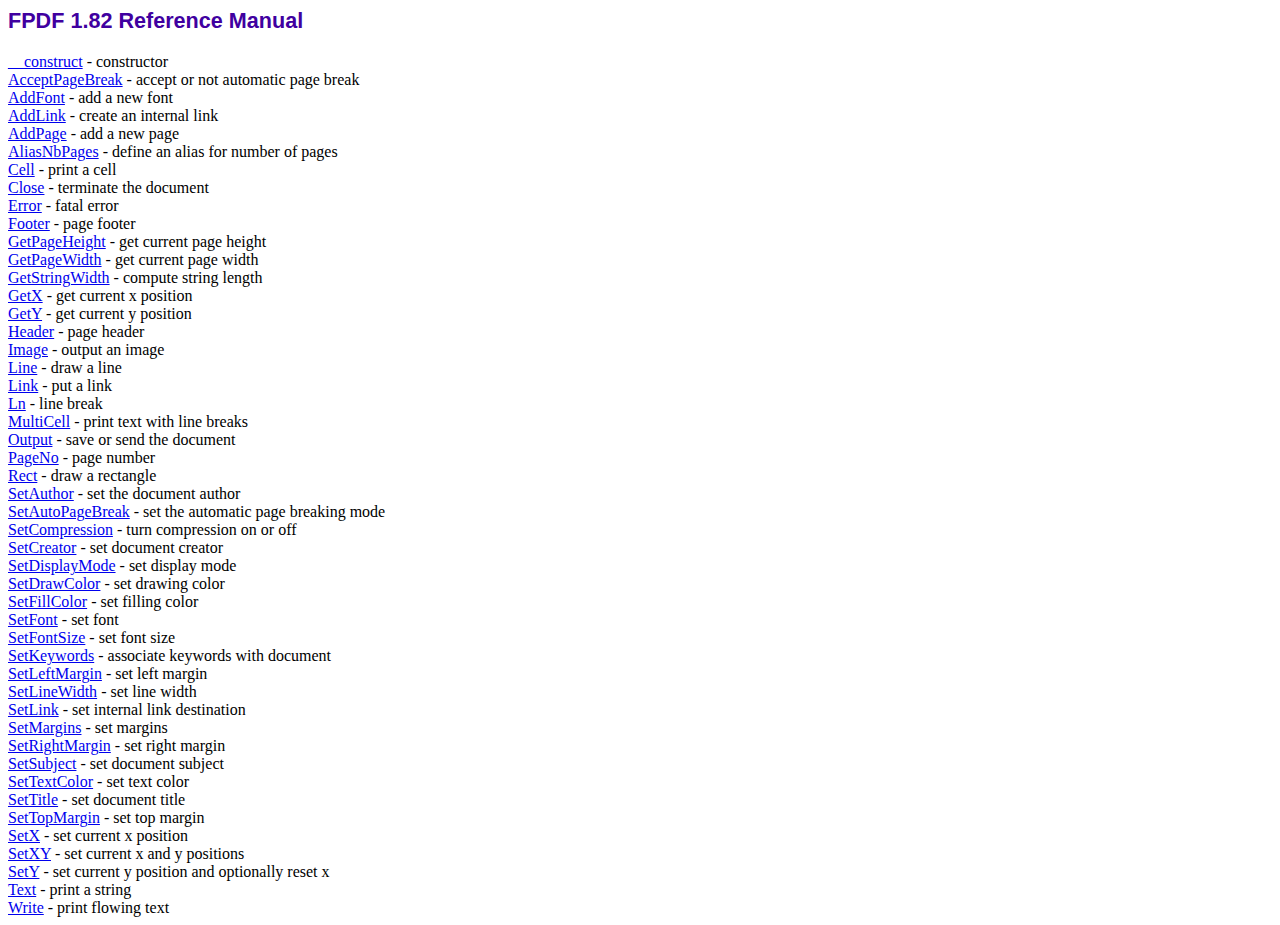
<file: fpdf/doc/index.htm>
<!DOCTYPE html PUBLIC "-//W3C//DTD HTML 4.01 Transitional//EN">
<html>
<head>
<meta http-equiv="Content-Type" content="text/html; charset=ISO-8859-1">
<title>FPDF 1.82 Reference Manual</title>
<link type="text/css" rel="stylesheet" href="../fpdf.css">
</head>
<body>
<h1>FPDF 1.82 Reference Manual</h1>
<a href="__construct.htm">__construct</a> - constructor<br>
<a href="acceptpagebreak.htm">AcceptPageBreak</a> - accept or not automatic page break<br>
<a href="addfont.htm">AddFont</a> - add a new font<br>
<a href="addlink.htm">AddLink</a> - create an internal link<br>
<a href="addpage.htm">AddPage</a> - add a new page<br>
<a href="aliasnbpages.htm">AliasNbPages</a> - define an alias for number of pages<br>
<a href="cell.htm">Cell</a> - print a cell<br>
<a href="close.htm">Close</a> - terminate the document<br>
<a href="error.htm">Error</a> - fatal error<br>
<a href="footer.htm">Footer</a> - page footer<br>
<a href="getpageheight.htm">GetPageHeight</a> - get current page height<br>
<a href="getpagewidth.htm">GetPageWidth</a> - get current page width<br>
<a href="getstringwidth.htm">GetStringWidth</a> - compute string length<br>
<a href="getx.htm">GetX</a> - get current x position<br>
<a href="gety.htm">GetY</a> - get current y position<br>
<a href="header.htm">Header</a> - page header<br>
<a href="image.htm">Image</a> - output an image<br>
<a href="line.htm">Line</a> - draw a line<br>
<a href="link.htm">Link</a> - put a link<br>
<a href="ln.htm">Ln</a> - line break<br>
<a href="multicell.htm">MultiCell</a> - print text with line breaks<br>
<a href="output.htm">Output</a> - save or send the document<br>
<a href="pageno.htm">PageNo</a> - page number<br>
<a href="rect.htm">Rect</a> - draw a rectangle<br>
<a href="setauthor.htm">SetAuthor</a> - set the document author<br>
<a href="setautopagebreak.htm">SetAutoPageBreak</a> - set the automatic page breaking mode<br>
<a href="setcompression.htm">SetCompression</a> - turn compression on or off<br>
<a href="setcreator.htm">SetCreator</a> - set document creator<br>
<a href="setdisplaymode.htm">SetDisplayMode</a> - set display mode<br>
<a href="setdrawcolor.htm">SetDrawColor</a> - set drawing color<br>
<a href="setfillcolor.htm">SetFillColor</a> - set filling color<br>
<a href="setfont.htm">SetFont</a> - set font<br>
<a href="setfontsize.htm">SetFontSize</a> - set font size<br>
<a href="setkeywords.htm">SetKeywords</a> - associate keywords with document<br>
<a href="setleftmargin.htm">SetLeftMargin</a> - set left margin<br>
<a href="setlinewidth.htm">SetLineWidth</a> - set line width<br>
<a href="setlink.htm">SetLink</a> - set internal link destination<br>
<a href="setmargins.htm">SetMargins</a> - set margins<br>
<a href="setrightmargin.htm">SetRightMargin</a> - set right margin<br>
<a href="setsubject.htm">SetSubject</a> - set document subject<br>
<a href="settextcolor.htm">SetTextColor</a> - set text color<br>
<a href="settitle.htm">SetTitle</a> - set document title<br>
<a href="settopmargin.htm">SetTopMargin</a> - set top margin<br>
<a href="setx.htm">SetX</a> - set current x position<br>
<a href="setxy.htm">SetXY</a> - set current x and y positions<br>
<a href="sety.htm">SetY</a> - set current y position and optionally reset x<br>
<a href="text.htm">Text</a> - print a string<br>
<a href="write.htm">Write</a> - print flowing text<br>
</body>
</html>
</file>
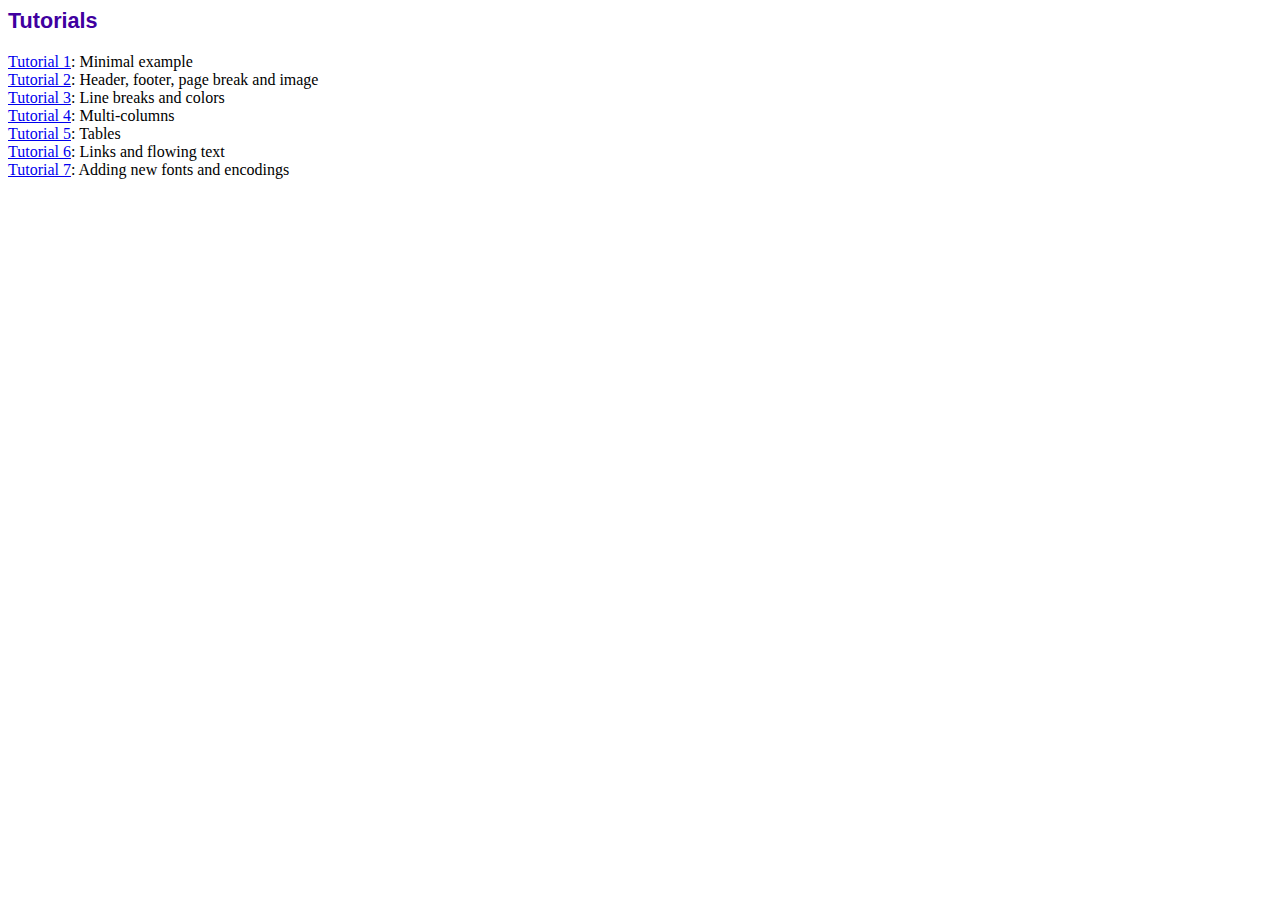
<file: fpdf/tutorial/index.htm>
<!DOCTYPE html PUBLIC "-//W3C//DTD HTML 4.01 Transitional//EN">
<html>
<head>
<meta http-equiv="Content-Type" content="text/html; charset=ISO-8859-1">
<title>Tutorials</title>
<link type="text/css" rel="stylesheet" href="../fpdf.css">
</head>
<body>
<h1>Tutorials</h1>
<ul style="list-style-type:none; margin-left:0; padding-left:0">
<li><a href="tuto1.htm">Tutorial 1</a>: Minimal example</li>
<li><a href="tuto2.htm">Tutorial 2</a>: Header, footer, page break and image</li>
<li><a href="tuto3.htm">Tutorial 3</a>: Line breaks and colors</li>
<li><a href="tuto4.htm">Tutorial 4</a>: Multi-columns</li>
<li><a href="tuto5.htm">Tutorial 5</a>: Tables</li>
<li><a href="tuto6.htm">Tutorial 6</a>: Links and flowing text</li>
<li><a href="tuto7.htm">Tutorial 7</a>: Adding new fonts and encodings</li>
</ul>
</body>
</html>
</file>
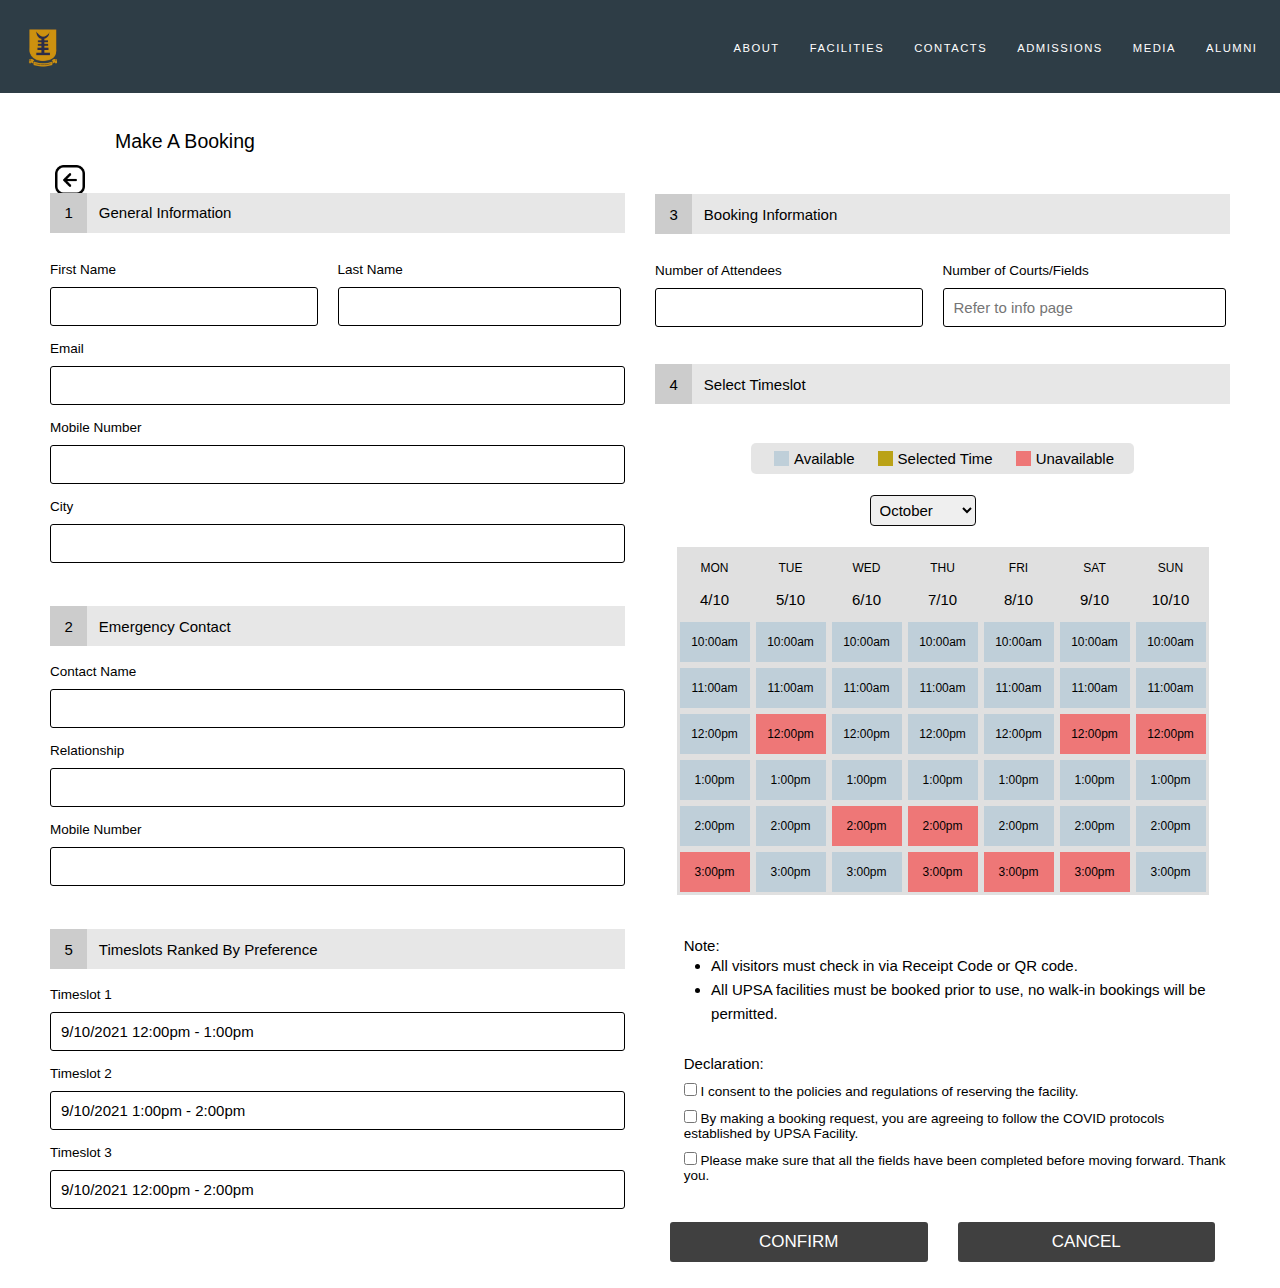
<file: BookingPage/booking.html>
<!DOCTYPE html>

<html lang="en">
    <head>
        <meta charset="UTF-8">
        <meta http-equiv="X-UA-Compatible" content="IE=edge">
        <meta name="viewport" content="width=device-width, initial-scale=1.0">
        <link rel="stylesheet" href="booking.css">
        <title>Bookings</title>
        <link rel="shortcut icon" href="../Images/favicon.ico" type="image/x-icon">
        <link rel="stylesheet" href="https://fonts.googleapis.com/icon?family=Material+Icons">
        <!--Fonts-->
        <link rel="preconnect" href="https://fonts.googleapis.com">
        <link rel="preconnect" href="https://fonts.gstatic.com" crossorigin>
        <link href="https://fonts.googleapis.com/css2?family=Rubik&display=swap" rel="stylesheet">      

    <body>

        <!--Booking Page-->

        <!-- Booking Form -->
        <div class="row">
          <div class="col-75">
            <div class="container">
            
              <!-- <form action="../ConfirmationPage/confirm.html"> -->
              <form method="POST" action="../config/action.php">
              
                <div class="row">
                  <div class="col-50">
                    <button class="button button5"></button>
                    <p id="make-a">Make A Booking</p>

                    <div id="heading">
                      <div id="title">1</div>
                      <div id="subtitle">General Information</div>
                    </div>

                    <div class="row">
                      <div class="col-50">

                        <div class="flname" id="fl-first">
                          <label for="state">First Name</label>
                          <input type="text" name="firstname" id="state" name="state">
                        </div>
                      </div>

                      <div class="col-50">
                        <div class="flname" id="fl-last">
                          <label for="zip">Last Name</label>
                          <input type="text" name="lastname" id="zip" name="zip">
                        </div>
                      </div>
                    </div>
                    
                    <label for="email">Email</label>
                    <input type="text" id="email" name="email">
                    <label for="adr">Mobile Number</label>
                    <input type="text" id="adr" name="phone">
                    <label for="city">City</label>
                    <input type="text" id="city" name="city">


                    <div id="heading" class="heading2">
                      <div id="title">2</div>
                      <div id="subtitle">Emergency Contact</div>
                    </div>
        
                    <label for="email">Contact Name</label>
                    <input type="text" id="email" name="ref_name">
                    <label for="adr">Relationship</label>
                    <input type="text" id="adr" name="ref_relationship">
                    <label for="city">Mobile Number</label>
                    <input type="text" id="city" name="ref_phone">


                    <div id="heading" class="heading2">
                      <div id="title">5</div>
                      <div id="subtitle">Timeslots Ranked By Preference</div>
                    </div>


                    <label for="email">Timeslot 1</label>
                    <input type="text" id="email" name="timeslot1" value="9/10/2021 12:00pm - 1:00pm" enable>
                    <label for="adr">Timeslot 2</label>
                    <input type="text" id="adr" name="timeslot2" value="9/10/2021 1:00pm - 2:00pm" enable>
                    <label for="city">Timeslot 3</label>
                    <input type="text" id="city" name="timeslot3" value="9/10/2021 12:00pm - 2:00pm" enable>

                  </div>
        
                  <div class="col-50">

                    <div id="heading" class="heading3">
                      <div id="title">3</div>
                      <div id="subtitle">Booking Information</div>
                    </div>


                    <div class="row">
                      <div class="col-50">
                        <div class="bookinfo" id="attendees">
                          <label for="expyear">Number of Attendees</label>
                          <input type="text" id="expyear" name="number_of_attendees">
                        </div>
                        
                      </div>
                      <div class="col-50">
                        <div class="bookinfo" id="courtsquant">
                          <label for="cvv">Number of Courts/Fields</label>
                          <input type="text" id="cvv" name="number_of_court" placeholder="Refer to info page">
                        </div>
                      </div>
                    </div>

              
                    <div id="heading" class="heading4">
                      <div id="title">4</div>
                      <div id="subtitle">Select Timeslot</div>
                    </div>

                    

                    <!-- Calendar -->
              <div class="movie-container">
                <ul class="showcase">
                  <li>
                    <div class="seat"></div>
                    <small>Available</small>
                  </li>
                  <li>
                    <div class="seat selected"></div>
                    <small>Selected Time</small>
                  </li>
                  <li>
                    <div class="seat occupied"></div>
                    <small>Unavailable</small>
                  </li>    
                </ul>
                
   <div class="cal-container">
    <div class="month">
      <select id="month-selector">
        <option value="January">January</option>
        <option value="February">February</option>
        <option value="March">March</option>
        <option value="April">April</option>
        <option value="May">May</option>
        <option value="June">June</option>
        <option value="July">July</option>
        <option value="August">August</option>
        <option value="September">September</option>
        <option value="October" selected>October</option>
        <option value="November">November</option>
        <option value="December">December</option>
      </select>
    </div>
    
                  <div class="rowcal">
                    <div class="day">MON</div>
                    <div class="day">TUE</div>
                    <div class="day">WED</div>
                    <div class="day">THU</div>
                    <div class="day">FRI</div>
                    <div class="day">SAT</div>
                    <div class="day">SUN</div>
                  </div>
    
                  <div class="rowcal">
                    <div class="date">4/10</div>
                    <div class="date">5/10</div>
                    <div class="date">6/10</div>
                    <div class="date">7/10</div>
                    <div class="date">8/10</div>
                    <div class="date">9/10</div>
                    <div class="date">10/10</div>
                  </div>
    
    
                  <div class="rowcal">
                      <div class="seat">10:00am</div>
                      <div class="seat">10:00am</div>
                      <div class="seat">10:00am</div>
                      <div class="seat">10:00am</div>
                      <div class="seat">10:00am</div>
                      <div class="seat">10:00am</div>
                      <div class="seat">10:00am</div>
                    </div>
                    <div class="rowcal">
                      <div class="seat">11:00am</div>
                      <div class="seat">11:00am</div>
                      <div class="seat">11:00am</div>
                      <div class="seat ">11:00am</div>
                      <div class="seat">11:00am</div>
                      <div class="seat">11:00am</div>
                      <div class="seat">11:00am</div>
                    </div>
                    <div class="rowcal">
                      <div class="seat ">12:00pm</div>
                      <div class="seat occupied">12:00pm</div>
                      <div class="seat">12:00pm</div>
                      <div class="seat">12:00pm</div>
                      <div class="seat">12:00pm</div>
                      <div class="seat occupied">12:00pm</div>
                      <div class="seat occupied">12:00pm</div>
                    </div>
                    <div class="rowcal">
                      <div class="seat">1:00pm</div>
                      <div class="seat">1:00pm</div>
                      <div class="seat">1:00pm</div>
                      <div class="seat">1:00pm</div>
                      <div class="seat">1:00pm</div>
                      <div class="seat">1:00pm</div>
                      <div class="seat">1:00pm</div>
                    </div>
                    <div class="rowcal">
                      <div class="seat">2:00pm</div>
                      <div class="seat">2:00pm</div>
                      <div class="seat occupied">2:00pm</div>
                      <div class="seat occupied">2:00pm</div>
                      <div class="seat">2:00pm</div>
                      <div class="seat">2:00pm</div>
                      <div class="seat">2:00pm</div>
                    </div>
                    <div class="rowcal">
                      <div class="seat occupied">3:00pm</div>
                      <div class="seat">3:00pm</div>
                      <div class="seat">3:00pm</div>
                      <div class="seat occupied">3:00pm</div>
                      <div class="seat occupied">3:00pm</div>
                      <div class="seat occupied">3:00pm</div>
                      <div class="seat">3:00pm</div>
                    </div>
                </div>
              </div>

              


              <div id="note">
                <p>Note:</p>
                <ul>
                  <li>All visitors must check in via Receipt Code or QR code. </li>
                  <li>All UPSA facilities must be booked prior to use, no walk-in bookings will be permitted.</li>
                </ul>
              </div>

              

              <label id="declare">
                <p>Declaration:</p>
                <input type="checkbox" name="declare1" required /> I consent to the policies and regulations of reserving the facility. <br>
                <input type="checkbox" name="declare2" required /> By making a booking request, you are agreeing to follow the COVID protocols established by UPSA Facility. <br>
                <input type="checkbox" name="declare3" required /> Please make sure that all the fields have been completed before moving forward. Thank you.
              </label>

              <div class="row">
                <div class="col-50">
                  <input type="submit" value="CONFIRM" name="handleBookingSubmit" class="btn">
                </div>
                <div class="col-50">
                  <input type="Reset" value="CANCEL" class="btn">
                </div>
              </div>
                  </div>
              </div>
              </form>
            </div>
          </div>

        </div>

      
        <!--Top Navigation Bar-->
        <nav class="nav-bar">
          <div id="logo"><a href="../index.html"><img src="../Images/UPSA Logo.png" alt="anulogo"></a></div>
          <div class="hamburger">
            <div class="line-1"></div>
            <div class="line-2"></div>
            <div class="line-3"></div>
          </div>
          <ul class="nav-links">
            <li><a href="#" class="nav-link">ABOUT</a></li>
            <li><a href="#" class="nav-link">FACILITIES</a></li>
            <li><a href="#" class="nav-link">CONTACTS</a></li>
            <li><a href="#" class="nav-link">ADMISSIONS</a></li>
            <li><a href="#" class="nav-link">MEDIA</a></li>
            <li><a href="#" class="nav-link">ALUMNI</a></li>
          </ul>
          

          <script src="/script.js"></script>     
          <script src="booking.js"></script>   
    </body>
    
</html>
</file>
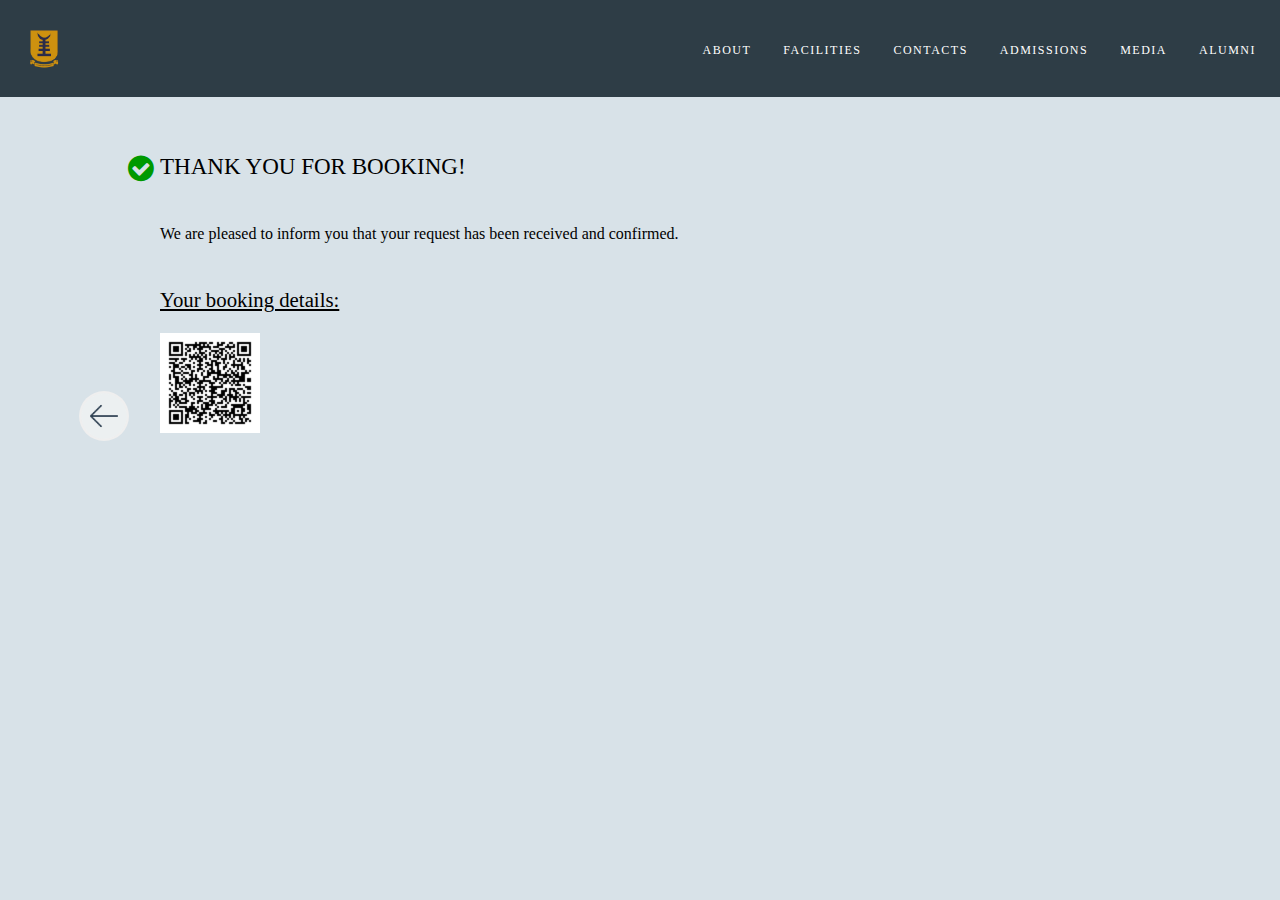
<file: ConfirmationPage/confirm.html>
<!DOCTYPE html>

<html lang="en">
    <head>
        <meta charset="UTF-8">
        <meta http-equiv="X-UA-Compatible" content="IE=edge">
        <meta name="viewport" content="width=device-width, initial-scale=1.0">
        <link rel="stylesheet" type="text/css" href="confirm.css">
        <title>UPSA Facility</title>
        <link rel="shortcut icon" href="../Images/favicon.ico" type="image/x-icon">
        <link rel="stylesheet" href="https://fonts.googleapis.com/icon?family=Material+Icons">
        <link rel="stylesheet" href="https://cdnjs.cloudflare.com/ajax/libs/font-awesome/4.7.0/css/font-awesome.min.css">
        <!--Fonts-->
        <!--Fonts-->
        <link rel="preconnect" href="https://fonts.googleapis.com">
        <link rel="preconnect" href="https://fonts.gstatic.com" crossorigin>
        <link href="https://fonts.googleapis.com/css2?family=Rubik&display=swap" rel="stylesheet"> 
    <body>

        <!--Booking Confirmation-->
        <div id="confirm-booking">
        <i class="fa fa-check-circle" id="check-icon"></i>
        <p id="welcome">Thank You For Booking!</p> 
        </div>

        <p id="confirm-sub">We are pleased to inform you that your request has been received and confirmed.</p>
        
        <div id="booking-details">
            <p id="your">Your booking details:</p>
            <img src="../Images/qr-code.png" width="100px" height="100px">
        </div>


        



        <!--Top Navigation Bar-->
        <nav class="nav-bar">
          <div id="logo"><a href="../index.html"><img src="../Images/UPSA Logo.png" alt="anulogo"></a></div>
          <div class="hamburger">
            <div class="line-1"></div>
            <div class="line-2"></div>
            <div class="line-3"></div>
          </div>
          <ul class="nav-links">
            <li><a href="#" class="nav-link">ABOUT</a></li>
            <li><a href="#" class="nav-link">FACILITIES</a></li>
            <li><a href="#" class="nav-link">CONTACTS</a></li>
            <li><a href="#" class="nav-link">ADMISSIONS</a></li>
            <li><a href="#" class="nav-link">MEDIA</a></li>
            <li><a href="#" class="nav-link">ALUMNI</a></li>
          </ul>
          
        </nav>
         <button class="button button5"></button>

          <script src="/script.js"></script>
          <script src="../StudentLogin/studentLogin.js"></script>
        
    </body>
    
</html>
</file>
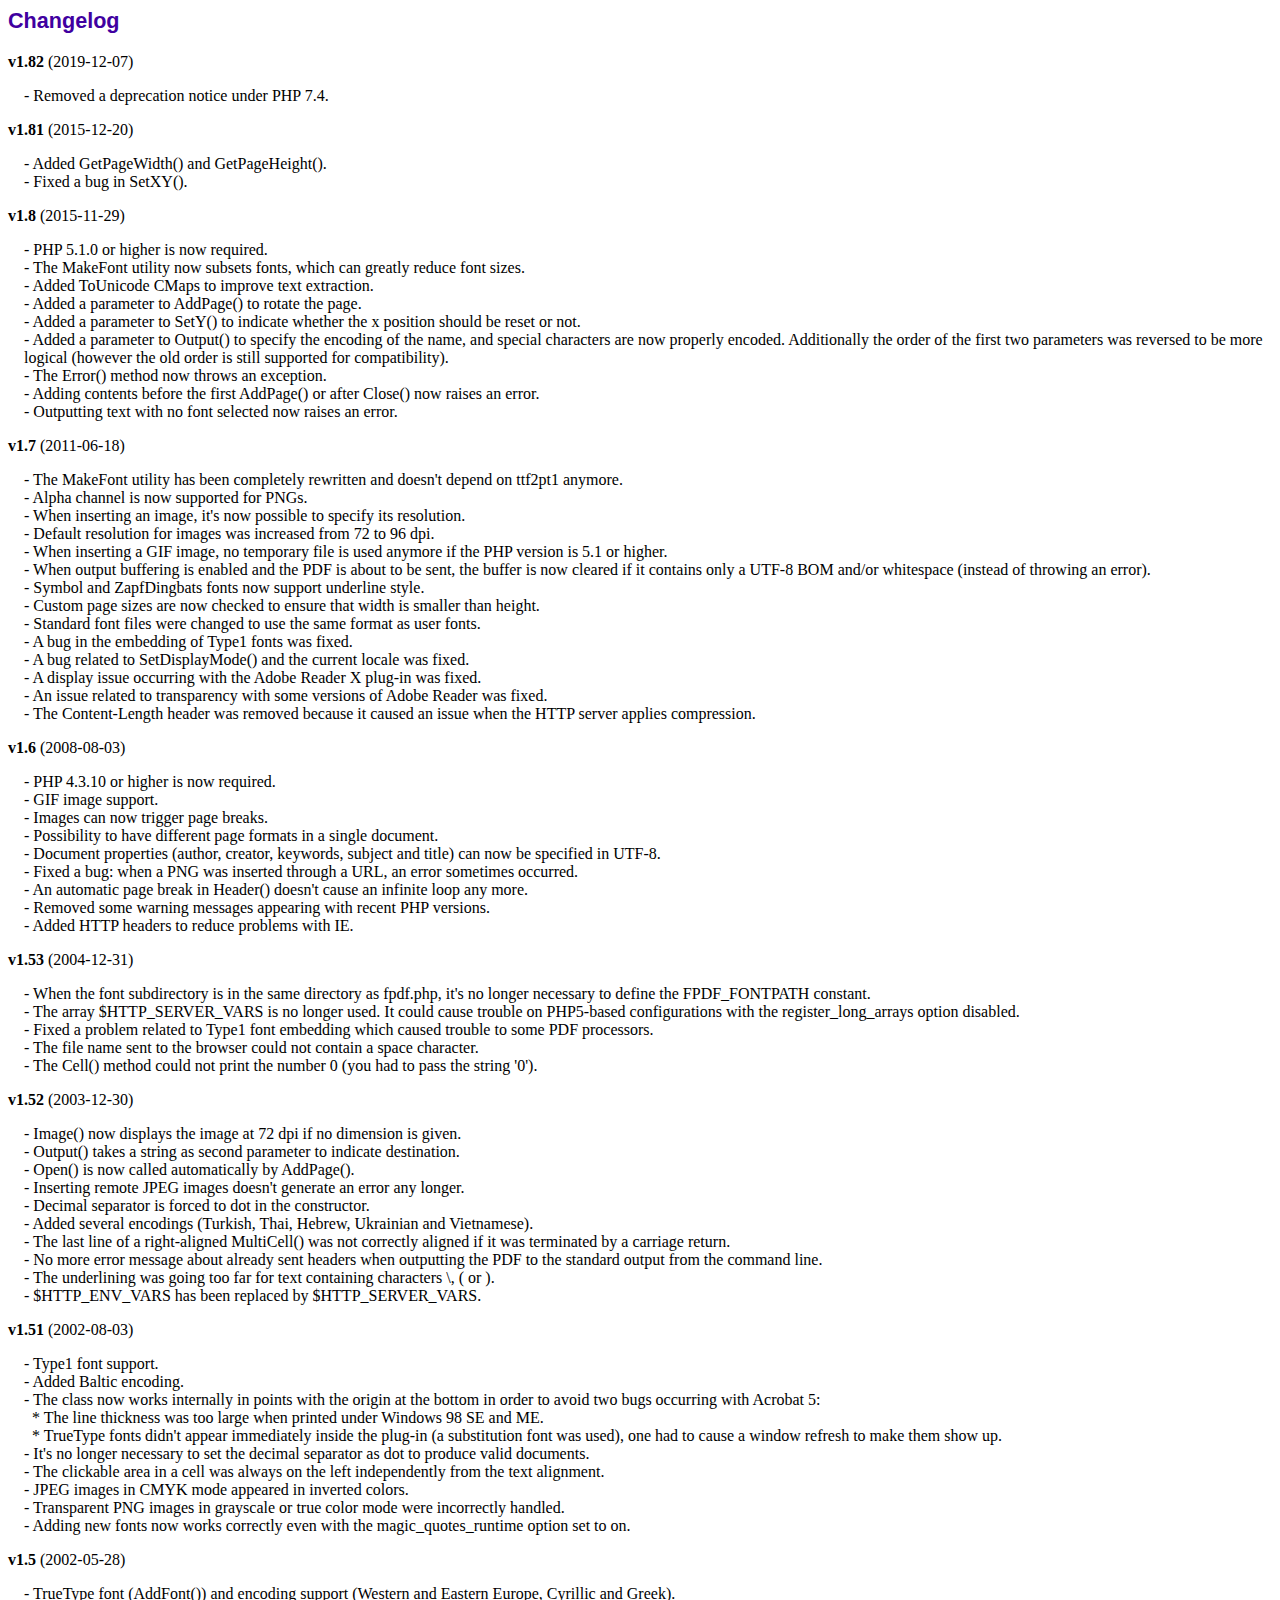
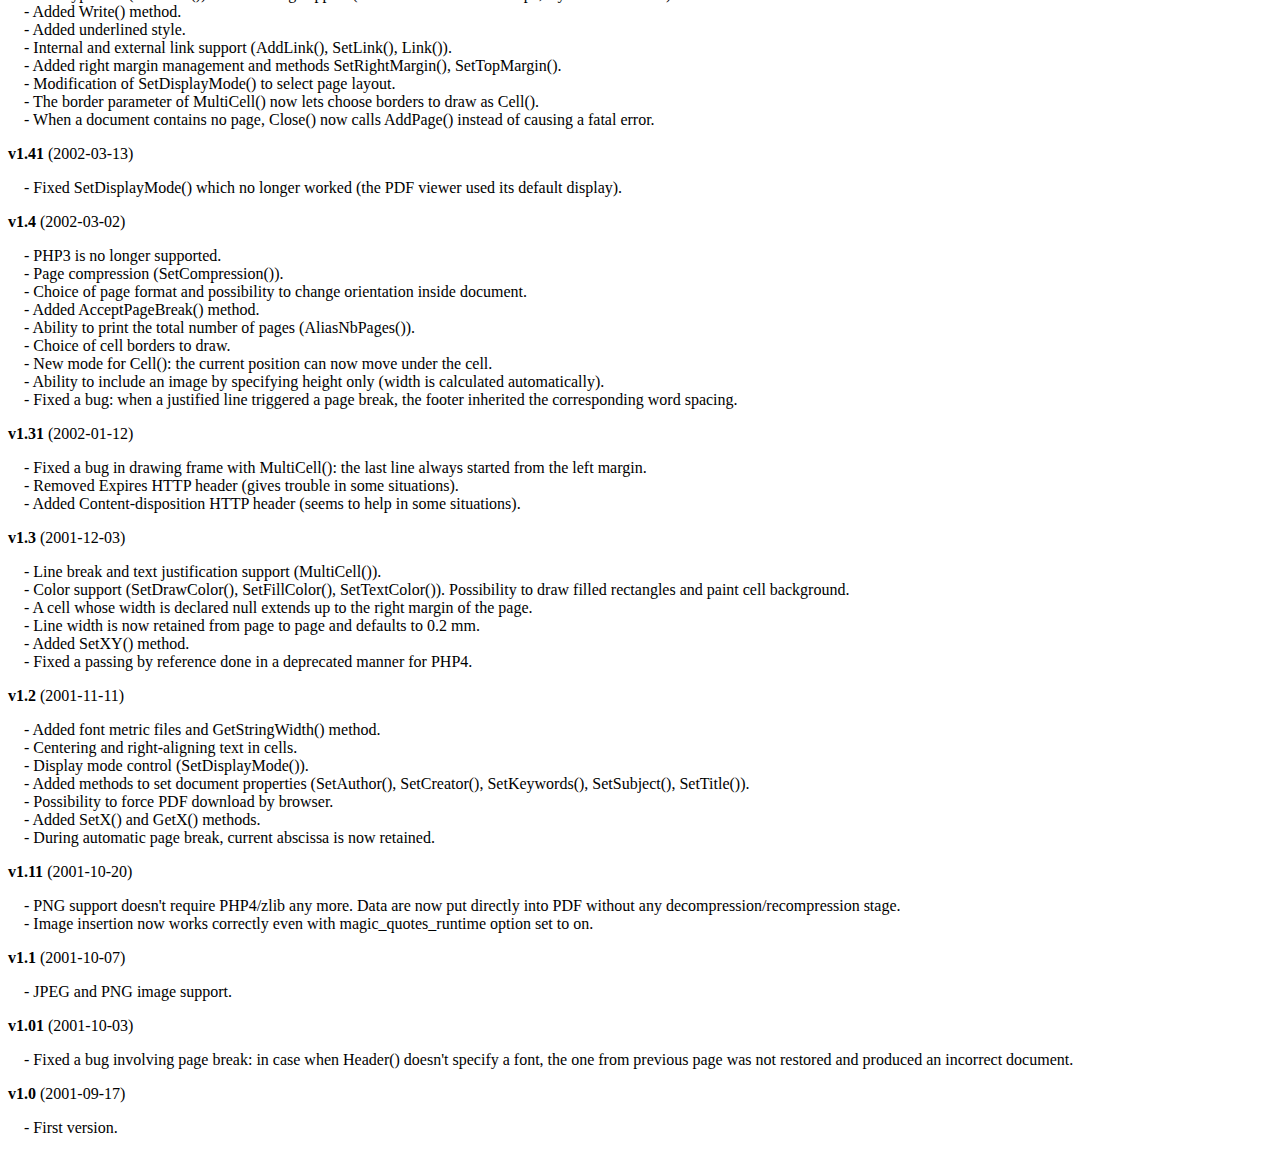
<file: fpdf/changelog.htm>
<!DOCTYPE html PUBLIC "-//W3C//DTD HTML 4.01 Transitional//EN">
<html>
<head>
<meta http-equiv="Content-Type" content="text/html; charset=ISO-8859-1">
<title>Changelog</title>
<link type="text/css" rel="stylesheet" href="fpdf.css">
<style type="text/css">
dd {margin:1em 0 1em 1em}
</style>
</head>
<body>
<h1>Changelog</h1>
<dl>
<dt><strong>v1.82</strong> (2019-12-07)</dt>
<dd>
- Removed a deprecation notice under PHP 7.4.<br>
</dd>
<dt><strong>v1.81</strong> (2015-12-20)</dt>
<dd>
- Added GetPageWidth() and GetPageHeight().<br>
- Fixed a bug in SetXY().<br>
</dd>
<dt><strong>v1.8</strong> (2015-11-29)</dt>
<dd>
- PHP 5.1.0 or higher is now required.<br>
- The MakeFont utility now subsets fonts, which can greatly reduce font sizes.<br>
- Added ToUnicode CMaps to improve text extraction.<br>
- Added a parameter to AddPage() to rotate the page.<br>
- Added a parameter to SetY() to indicate whether the x position should be reset or not.<br>
- Added a parameter to Output() to specify the encoding of the name, and special characters are now properly encoded. Additionally the order of the first two parameters was reversed to be more logical (however the old order is still supported for compatibility).<br>
- The Error() method now throws an exception.<br>
- Adding contents before the first AddPage() or after Close() now raises an error.<br>
- Outputting text with no font selected now raises an error.<br>
</dd>
<dt><strong>v1.7</strong> (2011-06-18)</dt>
<dd>
- The MakeFont utility has been completely rewritten and doesn't depend on ttf2pt1 anymore.<br>
- Alpha channel is now supported for PNGs.<br>
- When inserting an image, it's now possible to specify its resolution.<br>
- Default resolution for images was increased from 72 to 96 dpi.<br>
- When inserting a GIF image, no temporary file is used anymore if the PHP version is 5.1 or higher.<br>
- When output buffering is enabled and the PDF is about to be sent, the buffer is now cleared if it contains only a UTF-8 BOM and/or whitespace (instead of throwing an error).<br>
- Symbol and ZapfDingbats fonts now support underline style.<br>
- Custom page sizes are now checked to ensure that width is smaller than height.<br>
- Standard font files were changed to use the same format as user fonts.<br>
- A bug in the embedding of Type1 fonts was fixed.<br>
- A bug related to SetDisplayMode() and the current locale was fixed.<br>
- A display issue occurring with the Adobe Reader X plug-in was fixed.<br>
- An issue related to transparency with some versions of Adobe Reader was fixed.<br>
- The Content-Length header was removed because it caused an issue when the HTTP server applies compression.<br>
</dd>
<dt><strong>v1.6</strong> (2008-08-03)</dt>
<dd>
- PHP 4.3.10 or higher is now required.<br>
- GIF image support.<br>
- Images can now trigger page breaks.<br>
- Possibility to have different page formats in a single document.<br>
- Document properties (author, creator, keywords, subject and title) can now be specified in UTF-8.<br>
- Fixed a bug: when a PNG was inserted through a URL, an error sometimes occurred.<br>
- An automatic page break in Header() doesn't cause an infinite loop any more.<br>
- Removed some warning messages appearing with recent PHP versions.<br>
- Added HTTP headers to reduce problems with IE.<br>
</dd>
<dt><strong>v1.53</strong> (2004-12-31)</dt>
<dd>
- When the font subdirectory is in the same directory as fpdf.php, it's no longer necessary to define the FPDF_FONTPATH constant.<br>
- The array $HTTP_SERVER_VARS is no longer used. It could cause trouble on PHP5-based configurations with the register_long_arrays option disabled.<br>
- Fixed a problem related to Type1 font embedding which caused trouble to some PDF processors.<br>
- The file name sent to the browser could not contain a space character.<br>
- The Cell() method could not print the number 0 (you had to pass the string '0').<br>
</dd>
<dt><strong>v1.52</strong> (2003-12-30)</dt>
<dd>
- Image() now displays the image at 72 dpi if no dimension is given.<br>
- Output() takes a string as second parameter to indicate destination.<br>
- Open() is now called automatically by AddPage().<br>
- Inserting remote JPEG images doesn't generate an error any longer.<br>
- Decimal separator is forced to dot in the constructor.<br>
- Added several encodings (Turkish, Thai, Hebrew, Ukrainian and Vietnamese).<br>
- The last line of a right-aligned MultiCell() was not correctly aligned if it was terminated by a carriage return.<br>
- No more error message about already sent headers when outputting the PDF to the standard output from the command line.<br>
- The underlining was going too far for text containing characters \, ( or ).<br>
- $HTTP_ENV_VARS has been replaced by $HTTP_SERVER_VARS.<br>
</dd>
<dt><strong>v1.51</strong> (2002-08-03)</dt>
<dd>
- Type1 font support.<br>
- Added Baltic encoding.<br>
- The class now works internally in points with the origin at the bottom in order to avoid two bugs occurring with Acrobat 5:<br>&nbsp;&nbsp;* The line thickness was too large when printed under Windows 98 SE and ME.<br>&nbsp;&nbsp;* TrueType fonts didn't appear immediately inside the plug-in (a substitution font was used), one had to cause a window refresh to make them show up.<br>
- It's no longer necessary to set the decimal separator as dot to produce valid documents.<br>
- The clickable area in a cell was always on the left independently from the text alignment.<br>
- JPEG images in CMYK mode appeared in inverted colors.<br>
- Transparent PNG images in grayscale or true color mode were incorrectly handled.<br>
- Adding new fonts now works correctly even with the magic_quotes_runtime option set to on.<br>
</dd>
<dt><strong>v1.5</strong> (2002-05-28)</dt>
<dd>
- TrueType font (AddFont()) and encoding support (Western and Eastern Europe, Cyrillic and Greek).<br>
- Added Write() method.<br>
- Added underlined style.<br>
- Internal and external link support (AddLink(), SetLink(), Link()).<br>
- Added right margin management and methods SetRightMargin(), SetTopMargin().<br>
- Modification of SetDisplayMode() to select page layout.<br>
- The border parameter of MultiCell() now lets choose borders to draw as Cell().<br>
- When a document contains no page, Close() now calls AddPage() instead of causing a fatal error.<br>
</dd>
<dt><strong>v1.41</strong> (2002-03-13)</dt>
<dd>
- Fixed SetDisplayMode() which no longer worked (the PDF viewer used its default display).<br>
</dd>
<dt><strong>v1.4</strong> (2002-03-02)</dt>
<dd>
- PHP3 is no longer supported.<br>
- Page compression (SetCompression()).<br>
- Choice of page format and possibility to change orientation inside document.<br>
- Added AcceptPageBreak() method.<br>
- Ability to print the total number of pages (AliasNbPages()).<br>
- Choice of cell borders to draw.<br>
- New mode for Cell(): the current position can now move under the cell.<br>
- Ability to include an image by specifying height only (width is calculated automatically).<br>
- Fixed a bug: when a justified line triggered a page break, the footer inherited the corresponding word spacing.<br>
</dd>
<dt><strong>v1.31</strong> (2002-01-12)</dt>
<dd>
- Fixed a bug in drawing frame with MultiCell(): the last line always started from the left margin.<br>
- Removed Expires HTTP header (gives trouble in some situations).<br>
- Added Content-disposition HTTP header (seems to help in some situations).<br>
</dd>
<dt><strong>v1.3</strong> (2001-12-03)</dt>
<dd>
- Line break and text justification support (MultiCell()).<br>
- Color support (SetDrawColor(), SetFillColor(), SetTextColor()). Possibility to draw filled rectangles and paint cell background.<br>
- A cell whose width is declared null extends up to the right margin of the page.<br>
- Line width is now retained from page to page and defaults to 0.2 mm.<br>
- Added SetXY() method.<br>
- Fixed a passing by reference done in a deprecated manner for PHP4.<br>
</dd>
<dt><strong>v1.2</strong> (2001-11-11)</dt>
<dd>
- Added font metric files and GetStringWidth() method.<br>
- Centering and right-aligning text in cells.<br>
- Display mode control (SetDisplayMode()).<br>
- Added methods to set document properties (SetAuthor(), SetCreator(), SetKeywords(), SetSubject(), SetTitle()).<br>
- Possibility to force PDF download by browser.<br>
- Added SetX() and GetX() methods.<br>
- During automatic page break, current abscissa is now retained.<br>
</dd>
<dt><strong>v1.11</strong> (2001-10-20)</dt>
<dd>
- PNG support doesn't require PHP4/zlib any more. Data are now put directly into PDF without any decompression/recompression stage.<br>
- Image insertion now works correctly even with magic_quotes_runtime option set to on.<br>
</dd>
<dt><strong>v1.1</strong> (2001-10-07)</dt>
<dd>
- JPEG and PNG image support.<br>
</dd>
<dt><strong>v1.01</strong> (2001-10-03)</dt>
<dd>
- Fixed a bug involving page break: in case when Header() doesn't specify a font, the one from previous page was not restored and produced an incorrect document.<br>
</dd>
<dt><strong>v1.0</strong> (2001-09-17)</dt>
<dd>
- First version.<br>
</dd>
</dl>
</body>
</html>
</file>
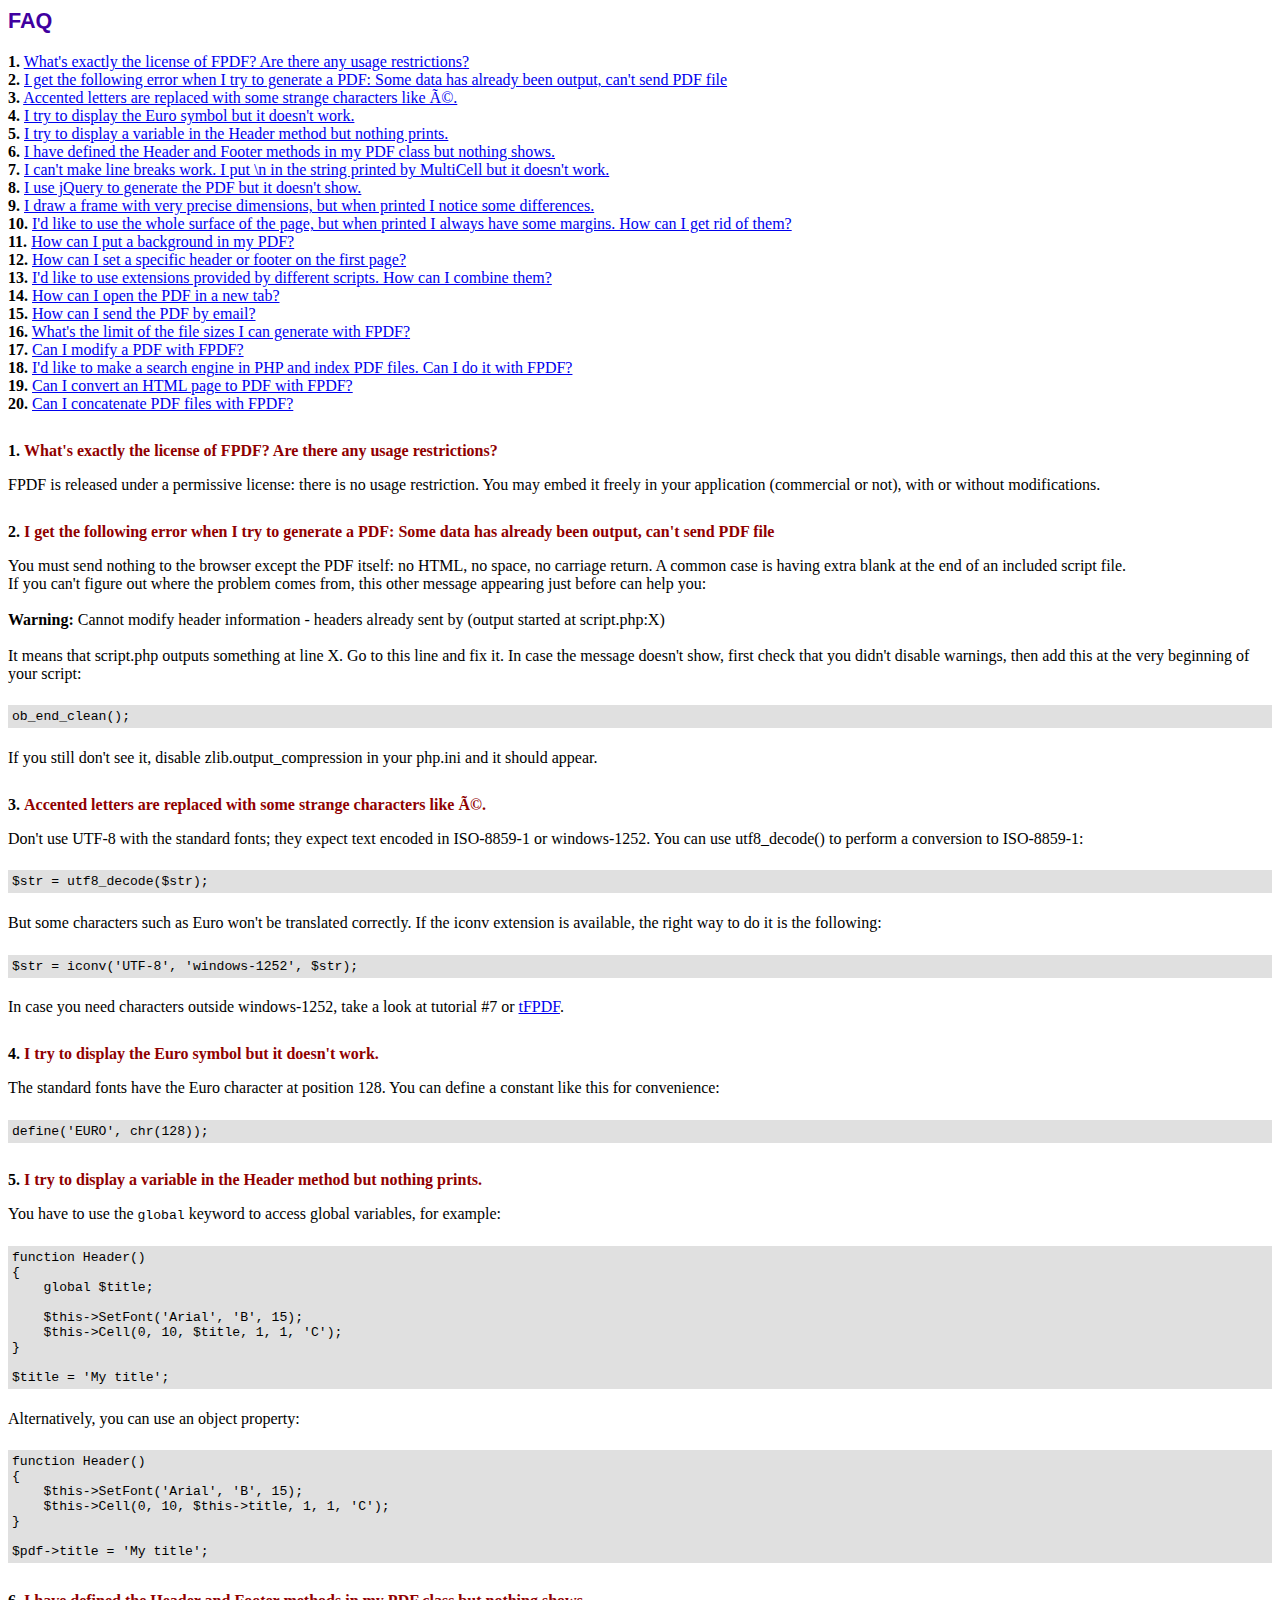
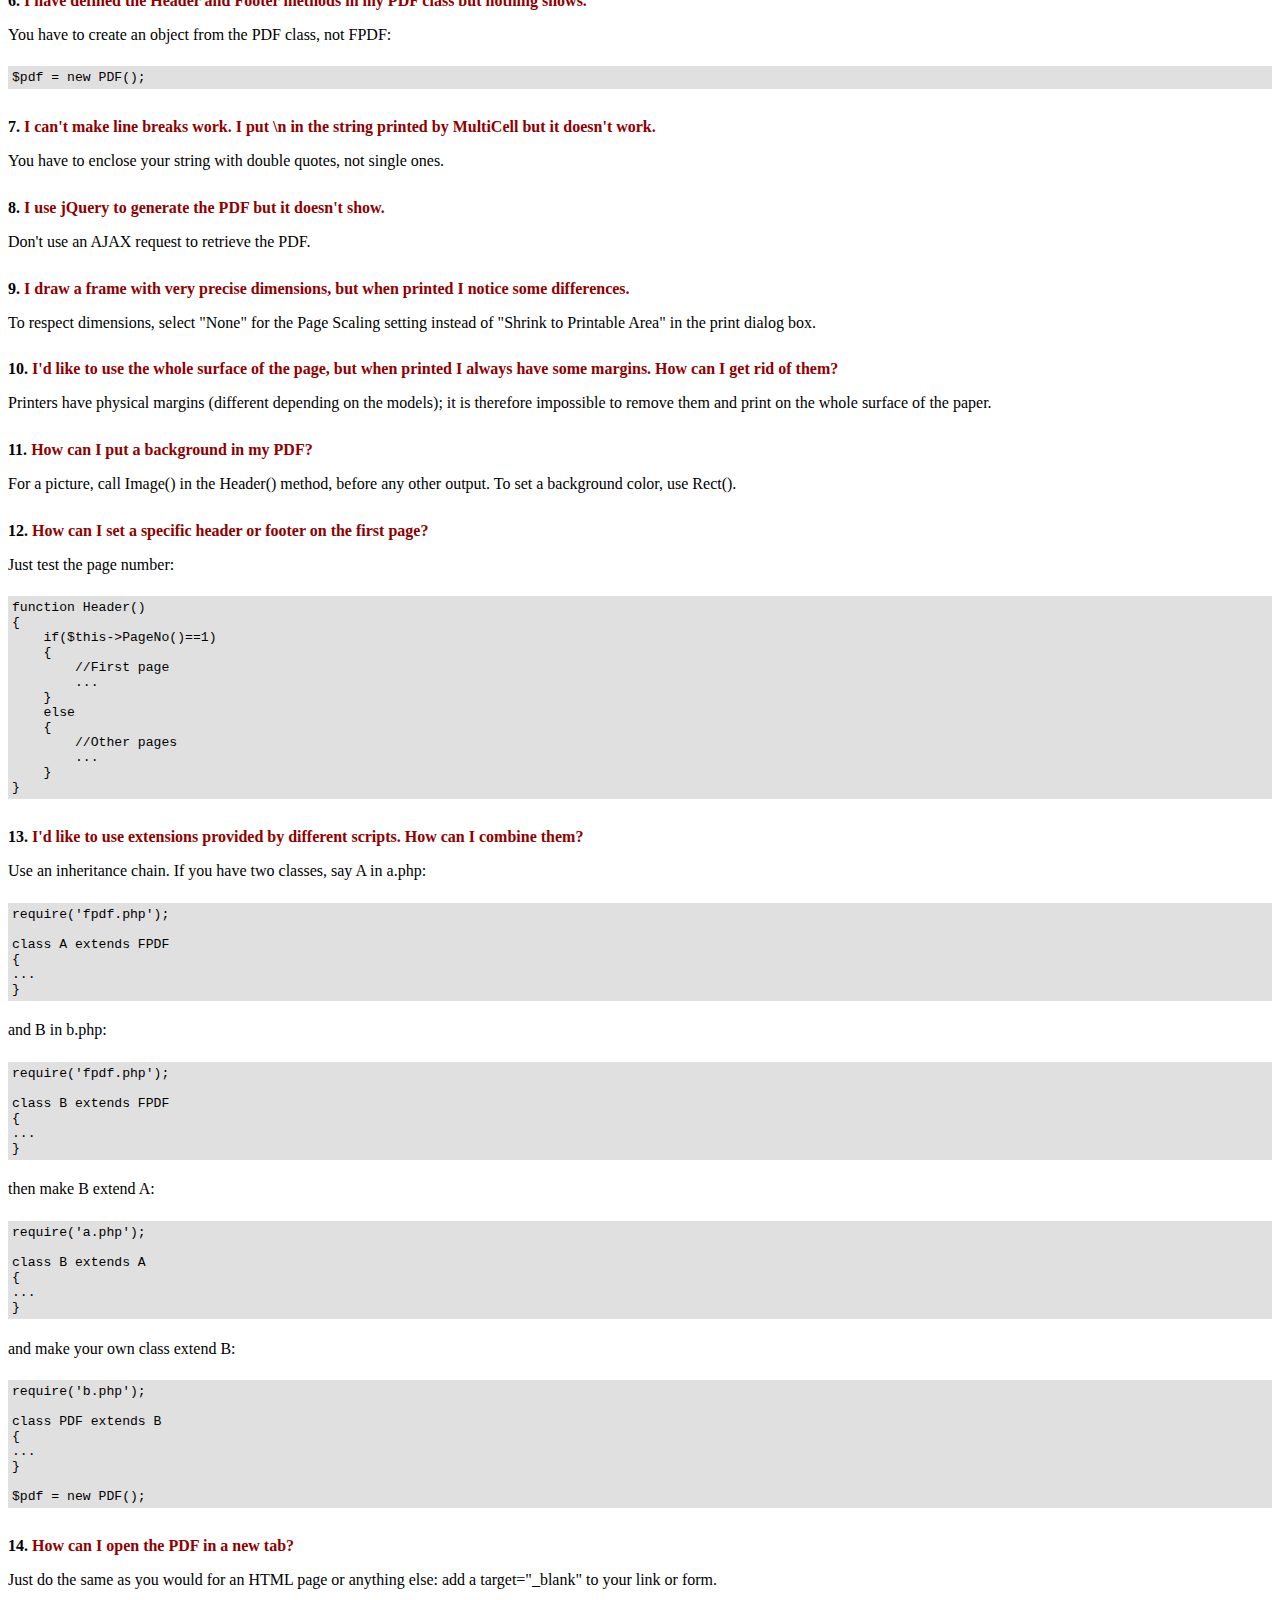
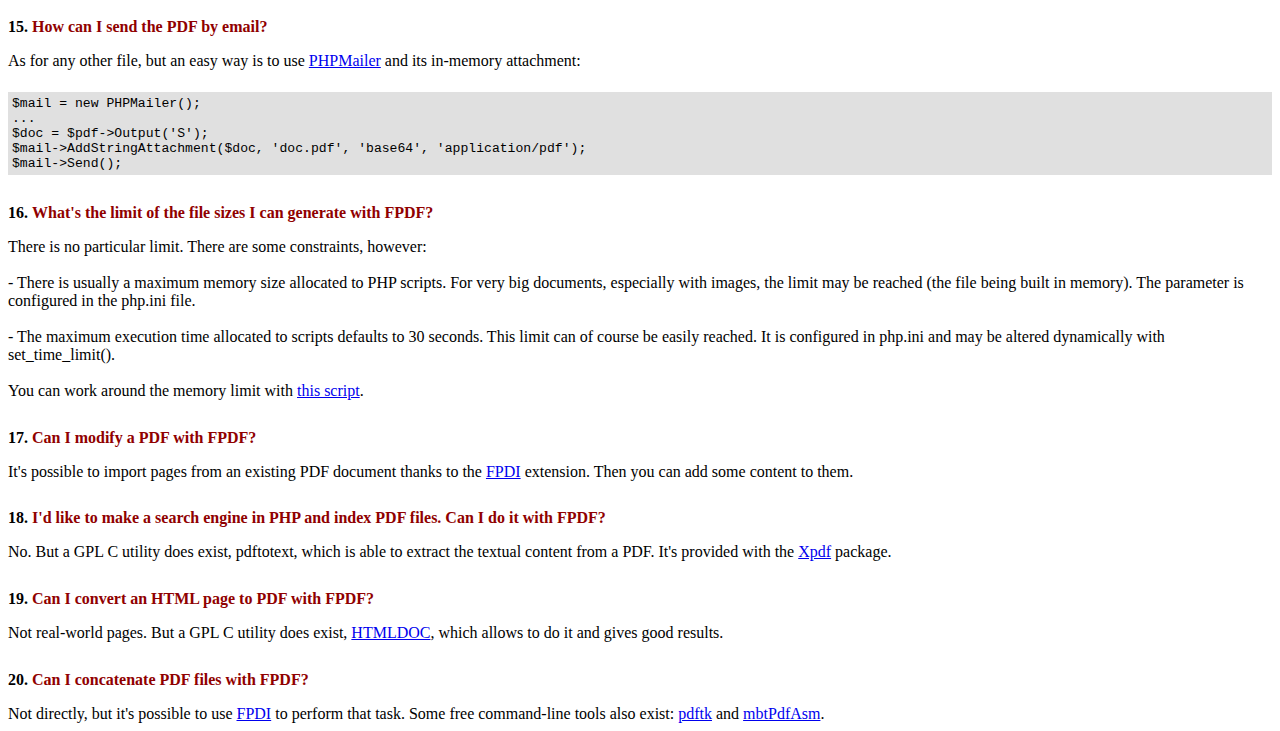
<file: fpdf/FAQ.htm>
<!DOCTYPE html PUBLIC "-//W3C//DTD HTML 4.01 Transitional//EN">
<html>
<head>
<meta http-equiv="Content-Type" content="text/html; charset=ISO-8859-1">
<title>FAQ</title>
<link type="text/css" rel="stylesheet" href="fpdf.css">
<style type="text/css">
ul {list-style-type:none; margin:0; padding:0}
ul#answers li {margin-top:1.8em}
.question {font-weight:bold; color:#900000}
</style>
</head>
<body>
<h1>FAQ</h1>
<ul>
<li><b>1.</b> <a href='#q1'>What's exactly the license of FPDF? Are there any usage restrictions?</a></li>
<li><b>2.</b> <a href='#q2'>I get the following error when I try to generate a PDF: Some data has already been output, can't send PDF file</a></li>
<li><b>3.</b> <a href='#q3'>Accented letters are replaced with some strange characters like é.</a></li>
<li><b>4.</b> <a href='#q4'>I try to display the Euro symbol but it doesn't work.</a></li>
<li><b>5.</b> <a href='#q5'>I try to display a variable in the Header method but nothing prints.</a></li>
<li><b>6.</b> <a href='#q6'>I have defined the Header and Footer methods in my PDF class but nothing shows.</a></li>
<li><b>7.</b> <a href='#q7'>I can't make line breaks work. I put \n in the string printed by MultiCell but it doesn't work.</a></li>
<li><b>8.</b> <a href='#q8'>I use jQuery to generate the PDF but it doesn't show.</a></li>
<li><b>9.</b> <a href='#q9'>I draw a frame with very precise dimensions, but when printed I notice some differences.</a></li>
<li><b>10.</b> <a href='#q10'>I'd like to use the whole surface of the page, but when printed I always have some margins. How can I get rid of them?</a></li>
<li><b>11.</b> <a href='#q11'>How can I put a background in my PDF?</a></li>
<li><b>12.</b> <a href='#q12'>How can I set a specific header or footer on the first page?</a></li>
<li><b>13.</b> <a href='#q13'>I'd like to use extensions provided by different scripts. How can I combine them?</a></li>
<li><b>14.</b> <a href='#q14'>How can I open the PDF in a new tab?</a></li>
<li><b>15.</b> <a href='#q15'>How can I send the PDF by email?</a></li>
<li><b>16.</b> <a href='#q16'>What's the limit of the file sizes I can generate with FPDF?</a></li>
<li><b>17.</b> <a href='#q17'>Can I modify a PDF with FPDF?</a></li>
<li><b>18.</b> <a href='#q18'>I'd like to make a search engine in PHP and index PDF files. Can I do it with FPDF?</a></li>
<li><b>19.</b> <a href='#q19'>Can I convert an HTML page to PDF with FPDF?</a></li>
<li><b>20.</b> <a href='#q20'>Can I concatenate PDF files with FPDF?</a></li>
</ul>

<ul id='answers'>
<li id='q1'>
<p><b>1.</b> <span class='question'>What's exactly the license of FPDF? Are there any usage restrictions?</span></p>
FPDF is released under a permissive license: there is no usage restriction. You may embed it
freely in your application (commercial or not), with or without modifications.
</li>

<li id='q2'>
<p><b>2.</b> <span class='question'>I get the following error when I try to generate a PDF: Some data has already been output, can't send PDF file</span></p>
You must send nothing to the browser except the PDF itself: no HTML, no space, no carriage return. A common
case is having extra blank at the end of an included script file.<br>
If you can't figure out where the problem comes from, this other message appearing just before can help you:<br>
<br>
<b>Warning:</b> Cannot modify header information - headers already sent by (output started at script.php:X)<br>
<br>
It means that script.php outputs something at line X. Go to this line and fix it.
In case the message doesn't show, first check that you didn't disable warnings, then add this at the very
beginning of your script:
<div class="doc-source">
<pre><code>ob_end_clean();</code></pre>
</div>
If you still don't see it, disable zlib.output_compression in your php.ini and it should appear.
</li>

<li id='q3'>
<p><b>3.</b> <span class='question'>Accented letters are replaced with some strange characters like é.</span></p>
Don't use UTF-8 with the standard fonts; they expect text encoded in ISO-8859-1 or windows-1252.
You can use utf8_decode() to perform a conversion to ISO-8859-1:
<div class="doc-source">
<pre><code>$str = utf8_decode($str);</code></pre>
</div>
But some characters such as Euro won't be translated correctly. If the iconv extension is available, the
right way to do it is the following:
<div class="doc-source">
<pre><code>$str = iconv('UTF-8', 'windows-1252', $str);</code></pre>
</div>
In case you need characters outside windows-1252, take a look at tutorial #7 or
<a href="http://www.fpdf.org/?go=script&amp;id=92" target="_blank">tFPDF</a>.
</li>

<li id='q4'>
<p><b>4.</b> <span class='question'>I try to display the Euro symbol but it doesn't work.</span></p>
The standard fonts have the Euro character at position 128. You can define a constant like this
for convenience:
<div class="doc-source">
<pre><code>define('EURO', chr(128));</code></pre>
</div>
</li>

<li id='q5'>
<p><b>5.</b> <span class='question'>I try to display a variable in the Header method but nothing prints.</span></p>
You have to use the <code>global</code> keyword to access global variables, for example:
<div class="doc-source">
<pre><code>function Header()
{
    global $title;

    $this-&gt;SetFont('Arial', 'B', 15);
    $this-&gt;Cell(0, 10, $title, 1, 1, 'C');
}

$title = 'My title';</code></pre>
</div>
Alternatively, you can use an object property:
<div class="doc-source">
<pre><code>function Header()
{
    $this-&gt;SetFont('Arial', 'B', 15);
    $this-&gt;Cell(0, 10, $this-&gt;title, 1, 1, 'C');
}

$pdf-&gt;title = 'My title';</code></pre>
</div>
</li>

<li id='q6'>
<p><b>6.</b> <span class='question'>I have defined the Header and Footer methods in my PDF class but nothing shows.</span></p>
You have to create an object from the PDF class, not FPDF:
<div class="doc-source">
<pre><code>$pdf = new PDF();</code></pre>
</div>
</li>

<li id='q7'>
<p><b>7.</b> <span class='question'>I can't make line breaks work. I put \n in the string printed by MultiCell but it doesn't work.</span></p>
You have to enclose your string with double quotes, not single ones.
</li>

<li id='q8'>
<p><b>8.</b> <span class='question'>I use jQuery to generate the PDF but it doesn't show.</span></p>
Don't use an AJAX request to retrieve the PDF.
</li>

<li id='q9'>
<p><b>9.</b> <span class='question'>I draw a frame with very precise dimensions, but when printed I notice some differences.</span></p>
To respect dimensions, select "None" for the Page Scaling setting instead of "Shrink to Printable Area" in the print dialog box.
</li>

<li id='q10'>
<p><b>10.</b> <span class='question'>I'd like to use the whole surface of the page, but when printed I always have some margins. How can I get rid of them?</span></p>
Printers have physical margins (different depending on the models); it is therefore impossible to remove
them and print on the whole surface of the paper.
</li>

<li id='q11'>
<p><b>11.</b> <span class='question'>How can I put a background in my PDF?</span></p>
For a picture, call Image() in the Header() method, before any other output. To set a background color, use Rect().
</li>

<li id='q12'>
<p><b>12.</b> <span class='question'>How can I set a specific header or footer on the first page?</span></p>
Just test the page number:
<div class="doc-source">
<pre><code>function Header()
{
    if($this-&gt;PageNo()==1)
    {
        //First page
        ...
    }
    else
    {
        //Other pages
        ...
    }
}</code></pre>
</div>
</li>

<li id='q13'>
<p><b>13.</b> <span class='question'>I'd like to use extensions provided by different scripts. How can I combine them?</span></p>
Use an inheritance chain. If you have two classes, say A in a.php:
<div class="doc-source">
<pre><code>require('fpdf.php');

class A extends FPDF
{
...
}</code></pre>
</div>
and B in b.php:
<div class="doc-source">
<pre><code>require('fpdf.php');

class B extends FPDF
{
...
}</code></pre>
</div>
then make B extend A:
<div class="doc-source">
<pre><code>require('a.php');

class B extends A
{
...
}</code></pre>
</div>
and make your own class extend B:
<div class="doc-source">
<pre><code>require('b.php');

class PDF extends B
{
...
}

$pdf = new PDF();</code></pre>
</div>
</li>

<li id='q14'>
<p><b>14.</b> <span class='question'>How can I open the PDF in a new tab?</span></p>
Just do the same as you would for an HTML page or anything else: add a target="_blank" to your link or form.
</li>

<li id='q15'>
<p><b>15.</b> <span class='question'>How can I send the PDF by email?</span></p>
As for any other file, but an easy way is to use <a href="https://github.com/PHPMailer/PHPMailer" target="_blank">PHPMailer</a> and
its in-memory attachment:
<div class="doc-source">
<pre><code>$mail = new PHPMailer();
...
$doc = $pdf-&gt;Output('S');
$mail-&gt;AddStringAttachment($doc, 'doc.pdf', 'base64', 'application/pdf');
$mail-&gt;Send();</code></pre>
</div>
</li>

<li id='q16'>
<p><b>16.</b> <span class='question'>What's the limit of the file sizes I can generate with FPDF?</span></p>
There is no particular limit. There are some constraints, however:
<br>
<br>
- There is usually a maximum memory size allocated to PHP scripts. For very big documents,
especially with images, the limit may be reached (the file being built in memory). The
parameter is configured in the php.ini file.
<br>
<br>
- The maximum execution time allocated to scripts defaults to 30 seconds. This limit can of course
be easily reached. It is configured in php.ini and may be altered dynamically with set_time_limit().
<br>
<br>
You can work around the memory limit with <a href="http://www.fpdf.org/?go=script&amp;id=76" target="_blank">this script</a>.
</li>

<li id='q17'>
<p><b>17.</b> <span class='question'>Can I modify a PDF with FPDF?</span></p>
It's possible to import pages from an existing PDF document thanks to the
<a href="https://www.setasign.com/products/fpdi/about/" target="_blank">FPDI</a> extension.
Then you can add some content to them.
</li>

<li id='q18'>
<p><b>18.</b> <span class='question'>I'd like to make a search engine in PHP and index PDF files. Can I do it with FPDF?</span></p>
No. But a GPL C utility does exist, pdftotext, which is able to extract the textual content from a PDF.
It's provided with the <a href="https://www.xpdfreader.com" target="_blank">Xpdf</a> package.
</li>

<li id='q19'>
<p><b>19.</b> <span class='question'>Can I convert an HTML page to PDF with FPDF?</span></p>
Not real-world pages. But a GPL C utility does exist, <a href="https://www.msweet.org/htmldoc/" target="_blank">HTMLDOC</a>,
which allows to do it and gives good results.
</li>

<li id='q20'>
<p><b>20.</b> <span class='question'>Can I concatenate PDF files with FPDF?</span></p>
Not directly, but it's possible to use <a href="https://www.setasign.com/products/fpdi/demos/concatenate-fake/" target="_blank">FPDI</a>
to perform that task. Some free command-line tools also exist:
<a href="https://www.pdflabs.com/tools/pdftk-the-pdf-toolkit/" target="_blank">pdftk</a> and
<a href="http://thierry.schmit.free.fr/spip/spip.php?article15" target="_blank">mbtPdfAsm</a>.
</li>
</ul>
</body>
</html>
</file>
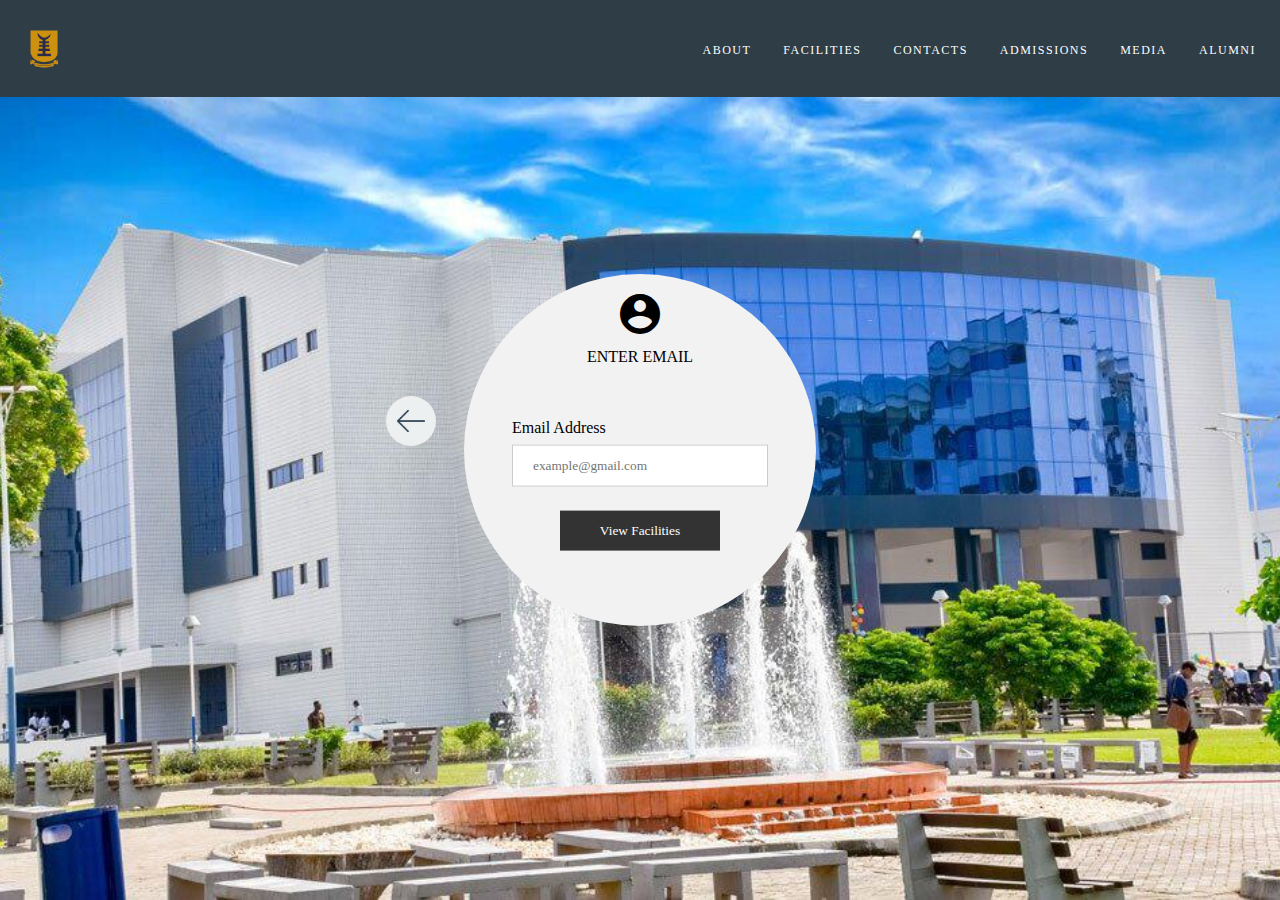
<file: GuestLogin/guestLogin.html>
<!DOCTYPE html>

<html lang="en">
    <head>
        <meta charset="UTF-8">
        <meta http-equiv="X-UA-Compatible" content="IE=edge">
        <meta name="viewport" content="width=device-width, initial-scale=1.0">
        <link rel="stylesheet" type="text/css" href="guestLogin.css">
        <title>ADMINISTRATION: Book A Facility</title>
        <link rel="shortcut icon" href="../Images/favicon.ico" type="image/x-icon">
        <link rel="stylesheet" href="https://fonts.googleapis.com/icon?family=Material+Icons">
        <!--Fonts-->
        <link rel="preconnect" href="https://fonts.googleapis.com">
        <link rel="preconnect" href="https://fonts.gstatic.com" crossorigin>
        <link href="https://fonts.googleapis.com/css2?family=Rubik&display=swap" rel="stylesheet">
    <body>

          <!--Member Login-->
          <div class="select-membership">
            <div id="circle">
              <i id="user" class="material-icons">account_circle</i>
              <p id="signin">Enter Email</p>

              <!--Login Form-->
              <form  method="post" action="../config/action.php">
                <label for="email">Email Address</label>
                <input type="text" id="email" name="email" placeholder="example@gmail.com">
            
                <!-- <label for="lname">Password</label>
                <input type="text" id="pass" name="password" placeholder="Password"> -->
              
                <input id="sub" type="submit" name="btn_loginSGuest" value="View Facilities"></input>
              </form>
            </div>
          </div>

        <!--Top Navigation Bar-->
        <nav class="nav-bar">
          <div id="logo"><a href="../index.html"><img src="../Images/UPSA Logo.png" alt="anulogo"></a></div>
          <div class="hamburger">
            <div class="line-1"></div>
            <div class="line-2"></div>
            <div class="line-3"></div>
          </div>
          
          <ul class="nav-links">
            <li><a href="#" class="nav-link">ABOUT</a></li>
            <li><a href="#" class="nav-link">FACILITIES</a></li>
            <li><a href="#" class="nav-link">CONTACTS</a></li>
            <li><a href="#" class="nav-link">ADMISSIONS</a></li>
            <li><a href="#" class="nav-link">MEDIA</a></li>
            <li><a href="#" class="nav-link">ALUMNI</a></li>
          </ul>
          
        </nav>
        <button class="button button5"></button>
          <script src="/script.js"></script>
          <script src="../MemberLogin/memberLogin.js"></script>
        
    </body>
    
</html>
</file>
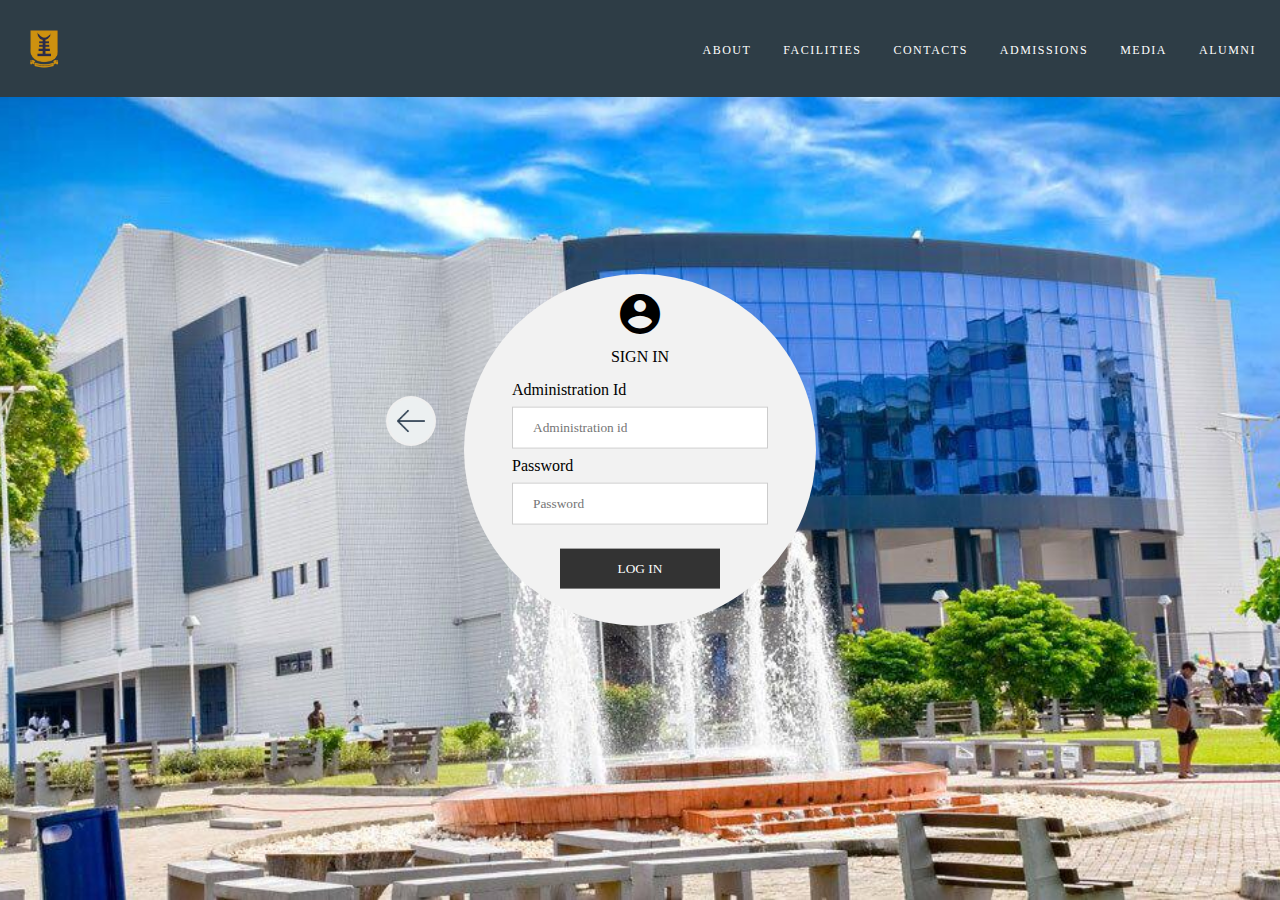
<file: MemberLogin/memberlogin.html>
<!DOCTYPE html>

<html lang="en">
    <head>
        <meta charset="UTF-8">
        <meta http-equiv="X-UA-Compatible" content="IE=edge">
        <meta name="viewport" content="width=device-width, initial-scale=1.0">
        <link rel="stylesheet" type="text/css" href="memberlogin.css">
        <title>ADMINISTRATION: Book A Facility</title>
        <link rel="shortcut icon" href="../Images/favicon.ico" type="image/x-icon">
        <link rel="stylesheet" href="https://fonts.googleapis.com/icon?family=Material+Icons">
        <!--Fonts-->
        <link rel="preconnect" href="https://fonts.googleapis.com">
        <link rel="preconnect" href="https://fonts.gstatic.com" crossorigin>
        <link href="https://fonts.googleapis.com/css2?family=Rubik&display=swap" rel="stylesheet">
    <body>

          <!--Member Login-->
          <div class="select-membership">
            <div id="circle">
              <i id="user" class="material-icons">account_circle</i>
              <p id="signin">Sign In</p>

              <!--Login Form-->
              <form  method="post" action="../config/action.php">
                <label for="fname">Administration Id</label>
                <input type="text" id="stuid" name="student_id" placeholder="Administration id">
            
                <label for="lname">Password</label>
                <input type="password" id="pass" name="password" placeholder="Password">
              
                <input id="sub" type="submit" name="btn_loginStudent" value="LOG IN"></input>
              </form>
            </div>
          </div>

        <!--Top Navigation Bar-->
        <nav class="nav-bar">
          <div id="logo"><a href="../index.html"><img src="../Images/UPSA Logo.png" alt="anulogo"></a></div>
          <div class="hamburger">
            <div class="line-1"></div>
            <div class="line-2"></div>
            <div class="line-3"></div>
          </div>
          
          <ul class="nav-links">
            <li><a href="#" class="nav-link">ABOUT</a></li>
            <li><a href="#" class="nav-link">FACILITIES</a></li>
            <li><a href="#" class="nav-link">CONTACTS</a></li>
            <li><a href="#" class="nav-link">ADMISSIONS</a></li>
            <li><a href="#" class="nav-link">MEDIA</a></li>
            <li><a href="#" class="nav-link">ALUMNI</a></li>
          </ul>
          
        </nav>
        <button class="button button5"></button>
          <script src="/script.js"></script>
          <script src="../MemberLogin/memberLogin.js"></script>
        
    </body>
    
</html>
</file>
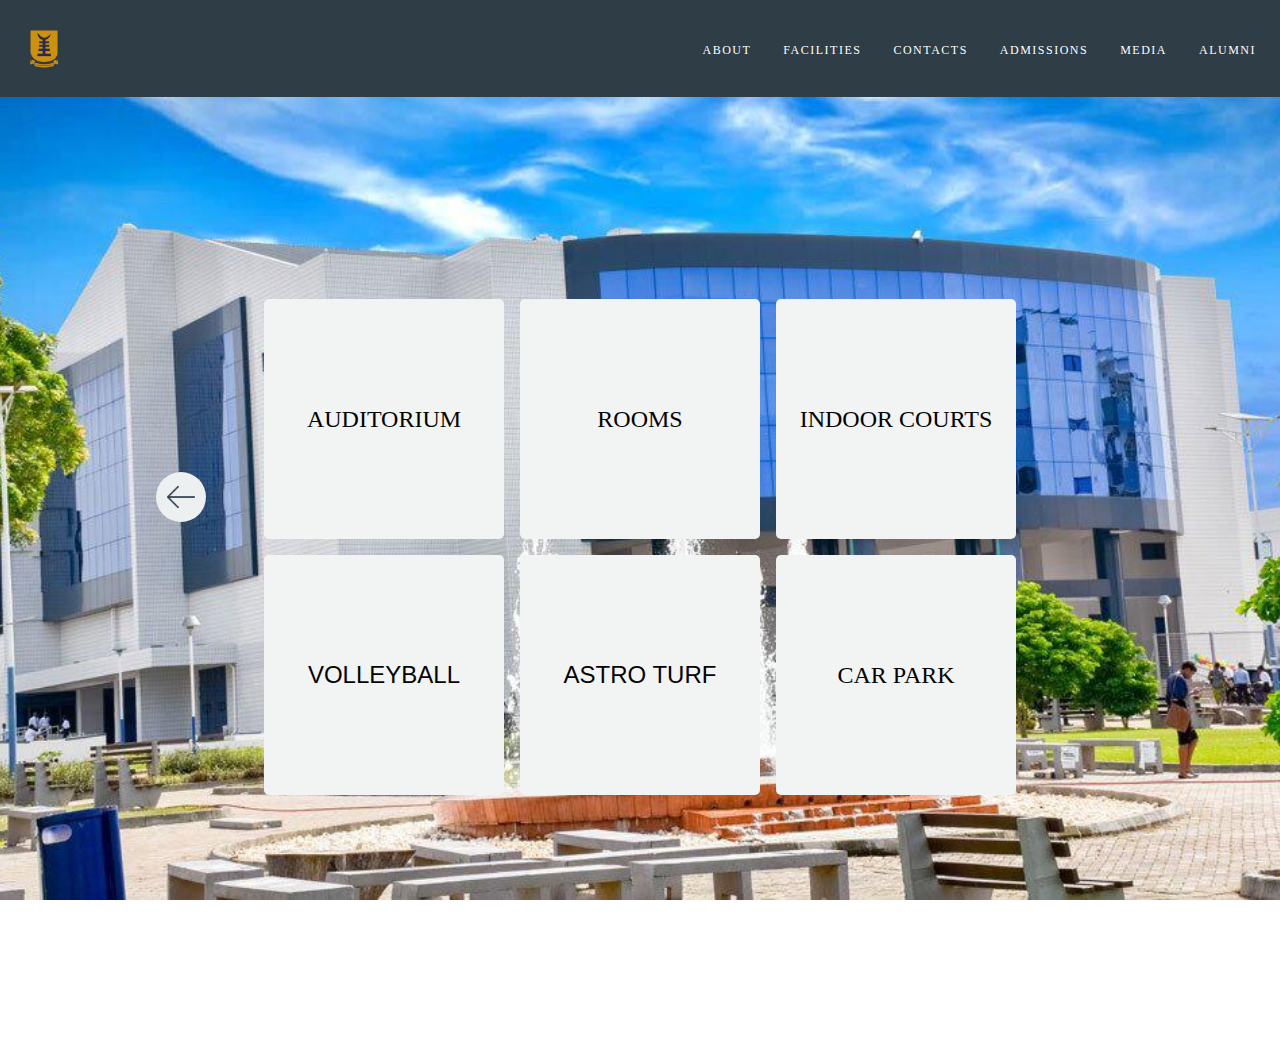
<file: SelectFacility/selectfacility.html>
<!DOCTYPE html>

<html lang="en">
    <head>
        <meta charset="UTF-8">
        <meta http-equiv="X-UA-Compatible" content="IE=edge">
        <meta name="viewport" content="width=device-width, initial-scale=1.0">
        <link rel="stylesheet" href="selectfacility.css">
        <title>Facilities</title>
        <link rel="shortcut icon" href="../Images/favicon.ico" type="image/x-icon">
        <link rel="stylesheet" href="https://fonts.googleapis.com/icon?family=Material+Icons">
        <!--Fonts-->
        <link rel="preconnect" href="https://fonts.googleapis.com">
        <link rel="preconnect" href="https://fonts.gstatic.com" crossorigin>
        <link href="https://fonts.googleapis.com/css2?family=Rubik&display=swap" rel="stylesheet">
    <body>
      

        <!--Select Facility-->
        <div class="grid">

          <!--Ovals-->
          <div class="cell" id="ovalcell"><p>Auditorium</p>
            <div class="menu">
                <a href="../BookingPage/booking.html">Main Auditorium</a>
                <a href="../BookingPage/booking.html">LBC Auditorium </a>
                <a href="../BookingPage/booking.html">Side Confrence Auditorium</a>
            </div>
          </div>

          <!--Rooms-->
          <div class="cell"><p>Rooms</p>
            <div class="menu" id="room">
              <a href="../BookingPage/booking.html">Main Confrence Hall</a>
              <a href="../BookingPage/booking.html">LBC Ground Floor</a>
              <a href="../BookingPage/booking.html">LBC Second Floor</a>
              <a href="../BookingPage/booking.html">LBC Third  Floor</a>
              <a href="../BookingPage/booking.html">LBC Forth  Floor</a>
            </div>
          </div>

          <!--Indoor Halls-->
          <div class="cell"><p>Indoor courts</p>
            <div class="menu" id="indoor-halls">
              <a href="../BookingPage/booking.html">Badminton Courts</a>
              <a href="../BookingPage/booking.html">Martial Arts</a>
              <a href="../BookingPage/booking.html">Table Tennis</a>
            </div>
          </div>


          <div class="cell" onclick="openBook()">VolleyBall</div>
          <div class="cell" onclick="openBook()">Astro Turf</div>

          <!--Climbing Walls-->
          <div class="cell"><p>Car Park</p>
            <div class="menu" id="climbing-walls">
              <a href="../BookingPage/booking.html">Administration Car Park</a>
              <a href="../BookingPage/booking.html">Auditorium Car park</a>
          </div>
          </div>
        </div>
        
        

      <!--Top Navigation Bar-->
      <nav class="nav-bar">
        <div id="logo"><a href="../index.html"><img src="../Images/UPSA Logo.png" alt="anulogo"></a></div>
        <div class="hamburger">
          <div class="line-1"></div>
          <div class="line-2"></div>
          <div class="line-3"></div>
        </div>
        <ul class="nav-links">
          <li><a href="#" class="nav-link">ABOUT</a></li>
          <li><a href="#" class="nav-link">FACILITIES</a></li>
          <li><a href="#" class="nav-link">CONTACTS</a></li>
          <li><a href="#" class="nav-link">ADMISSIONS</a></li>
          <li><a href="#" class="nav-link">MEDIA</a></li>
          <li><a href="#" class="nav-link">ALUMNI</a></li>
        </ul>
        
      </nav>
  <button class="button button5"></button>
    
        <script src="/script.js"></script>
        <script src="selectfacility.js"></script>
        
    </body>
    
</html>
</file>
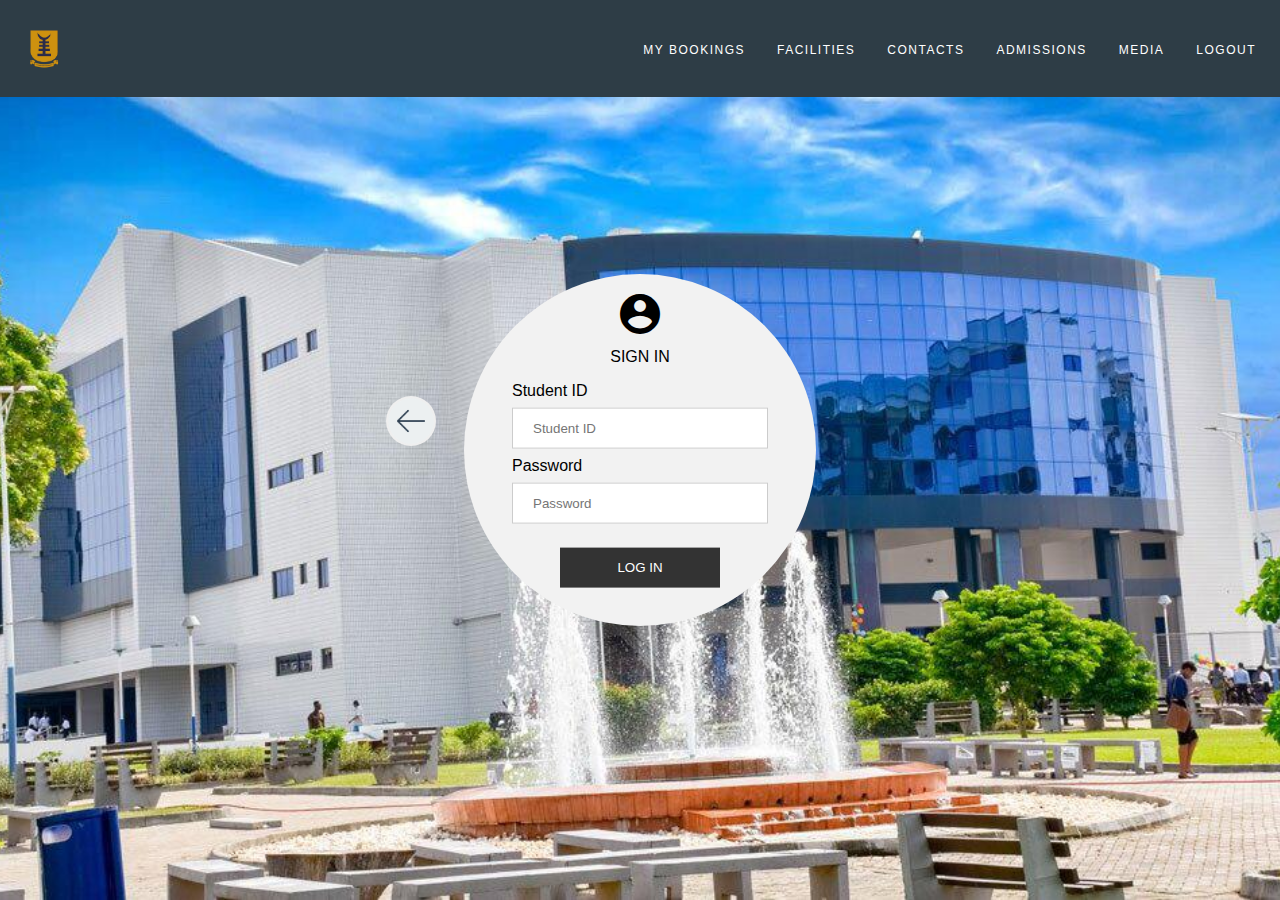
<file: StudentLogin/studentlogin.html>
<!DOCTYPE html>

<html lang="en">
    <head>
        <meta charset="UTF-8">
        <meta http-equiv="X-UA-Compatible" content="IE=edge">
        <meta name="viewport" content="width=device-width, initial-scale=1.0">
        <link rel="stylesheet" type="text/css" href="studentlogin.css">
        <title>STUDENT</title>
        <link rel="shortcut icon" href="../Images/favicon.ico" type="image/x-icon">
        <link rel="stylesheet" href="https://fonts.googleapis.com/icon?family=Material+Icons">
        <!--Fonts-->
        <link rel="preconnect" href="https://fonts.googleapis.com">
        <link rel="preconnect" href="https://fonts.gstatic.com" crossorigin>
        <link href="https://fonts.googleapis.com/css2?family=Rubik&display=swap" rel="stylesheet">
        </head>
    <body>

          <!--Student Login-->
          <div class="select-membership">
            <div id="circle">
              <i id="user" class="material-icons">account_circle</i>
              <p id="signin">Sign In</p>
              

              <!--Login Form-->
            
              <form method="POST" action="../config/action.php">
                <label for="fname">Student ID</label>
                <input type="text" id="stuid" name="student_id" placeholder="Student ID">
            
                <label for="lname">Password</label>
                <input type="text" id="pass" name="password" placeholder="Password">
                <input type="hidden" id="" name="user_type" value="STUDENT"/>
              
                <input id="sub2" name="btn_loginStudent" type="submit" value="LOG IN"></input>
              </form>
            </div>
          </div>

        <!--Top Navigation Bar-->
        <nav class="nav-bar">
          <div id="logo"><a href="../index.html"><img src="../Images/UPSA Logo.png" alt="anulogo"></a></div>
          <div class="hamburger">
            <div class="line-1"></div>
            <div class="line-2"></div>
            <div class="line-3"></div>
          </div>
          <ul class="nav-links">
          <li><a href="../StudentLogin/Mybookings.php" class="nav-link">MY BOOKINGS</a></li>

          <li><a href="../SelectFacility/selectfacility.php" class="nav-link">FACILITIES</a></li>

            <li><a href="#" class="nav-link">CONTACTS</a></li>
            <li><a href="#" class="nav-link">ADMISSIONS</a></li>
            <li><a href="#" class="nav-link">MEDIA</a></li>
            <li><a href="../config/action.php?logout" class="nav-link">LOGOUT</a></li>

          </ul>
        </nav>
        <button class="button button5"></button>
        
          <script src="/script.js"></script>
          <script src="../StudentLogin/studentLogin.js"></script>
        
    </body>
    
</html>
</file>
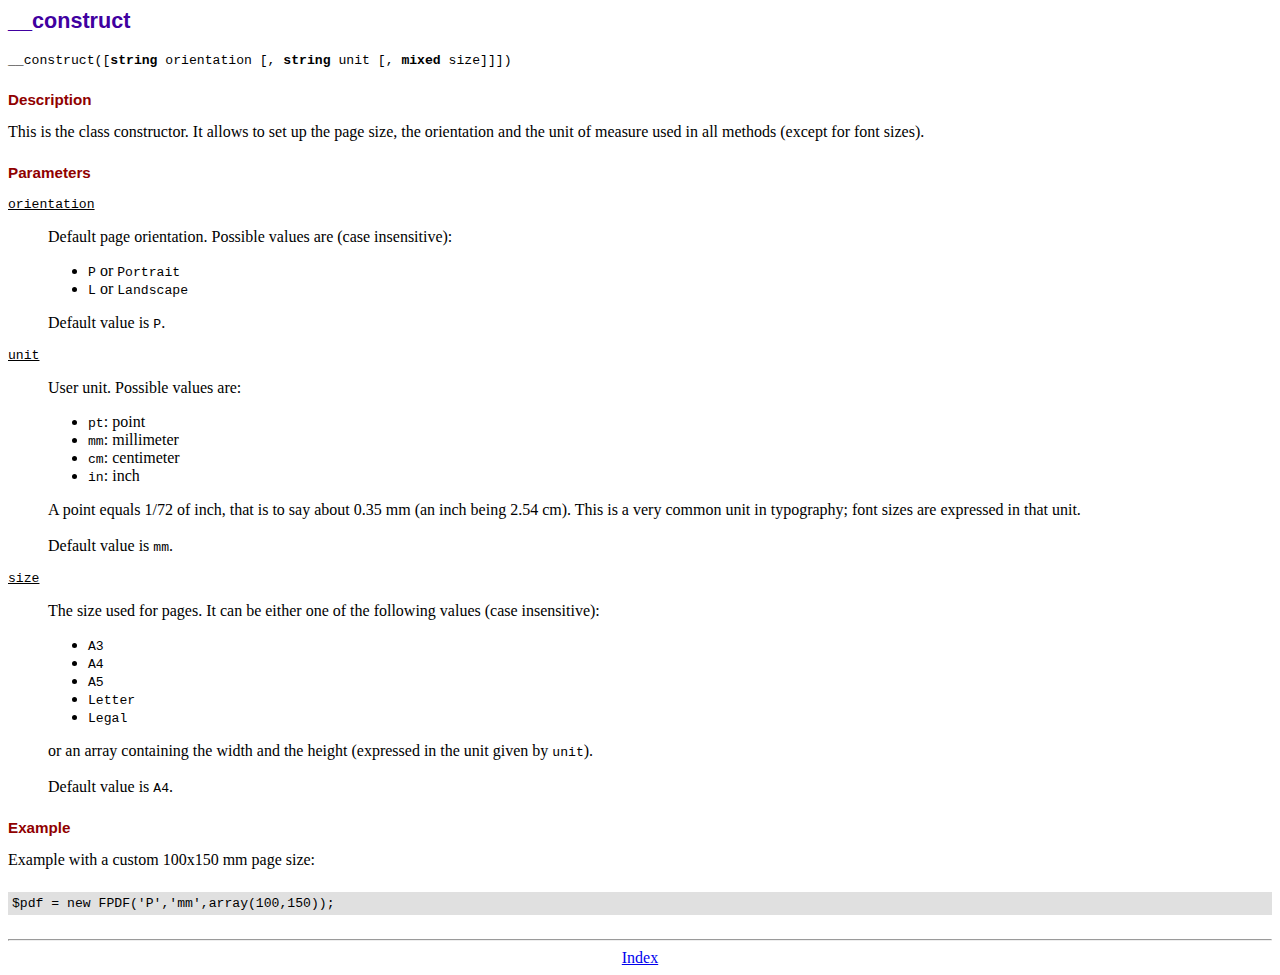
<file: fpdf/doc/__construct.htm>
<!DOCTYPE html PUBLIC "-//W3C//DTD HTML 4.01 Transitional//EN">
<html>
<head>
<meta http-equiv="Content-Type" content="text/html; charset=ISO-8859-1">
<title>__construct</title>
<link type="text/css" rel="stylesheet" href="../fpdf.css">
</head>
<body>
<h1>__construct</h1>
<code>__construct([<b>string</b> orientation [, <b>string</b> unit [, <b>mixed</b> size]]])</code>
<h2>Description</h2>
This is the class constructor. It allows to set up the page size, the orientation and the
unit of measure used in all methods (except for font sizes).
<h2>Parameters</h2>
<dl class="param">
<dt><code>orientation</code></dt>
<dd>
Default page orientation. Possible values are (case insensitive):
<ul>
<li><code>P</code> or <code>Portrait</code></li>
<li><code>L</code> or <code>Landscape</code></li>
</ul>
Default value is <code>P</code>.
</dd>
<dt><code>unit</code></dt>
<dd>
User unit. Possible values are:
<ul>
<li><code>pt</code>: point</li>
<li><code>mm</code>: millimeter</li>
<li><code>cm</code>: centimeter</li>
<li><code>in</code>: inch</li>
</ul>
A point equals 1/72 of inch, that is to say about 0.35 mm (an inch being 2.54 cm). This
is a very common unit in typography; font sizes are expressed in that unit.
<br>
<br>
Default value is <code>mm</code>.
</dd>
<dt><code>size</code></dt>
<dd>
The size used for pages. It can be either one of the following values (case insensitive):
<ul>
<li><code>A3</code></li>
<li><code>A4</code></li>
<li><code>A5</code></li>
<li><code>Letter</code></li>
<li><code>Legal</code></li>
</ul>
or an array containing the width and the height (expressed in the unit given by <code>unit</code>).<br>
<br>
Default value is <code>A4</code>.
</dd>
</dl>
<h2>Example</h2>
Example with a custom 100x150 mm page size:
<div class="doc-source">
<pre><code>$pdf = new FPDF('P','mm',array(100,150));</code></pre>
</div>
<hr style="margin-top:1.5em">
<div style="text-align:center"><a href="index.htm">Index</a></div>
</body>
</html>
</file>
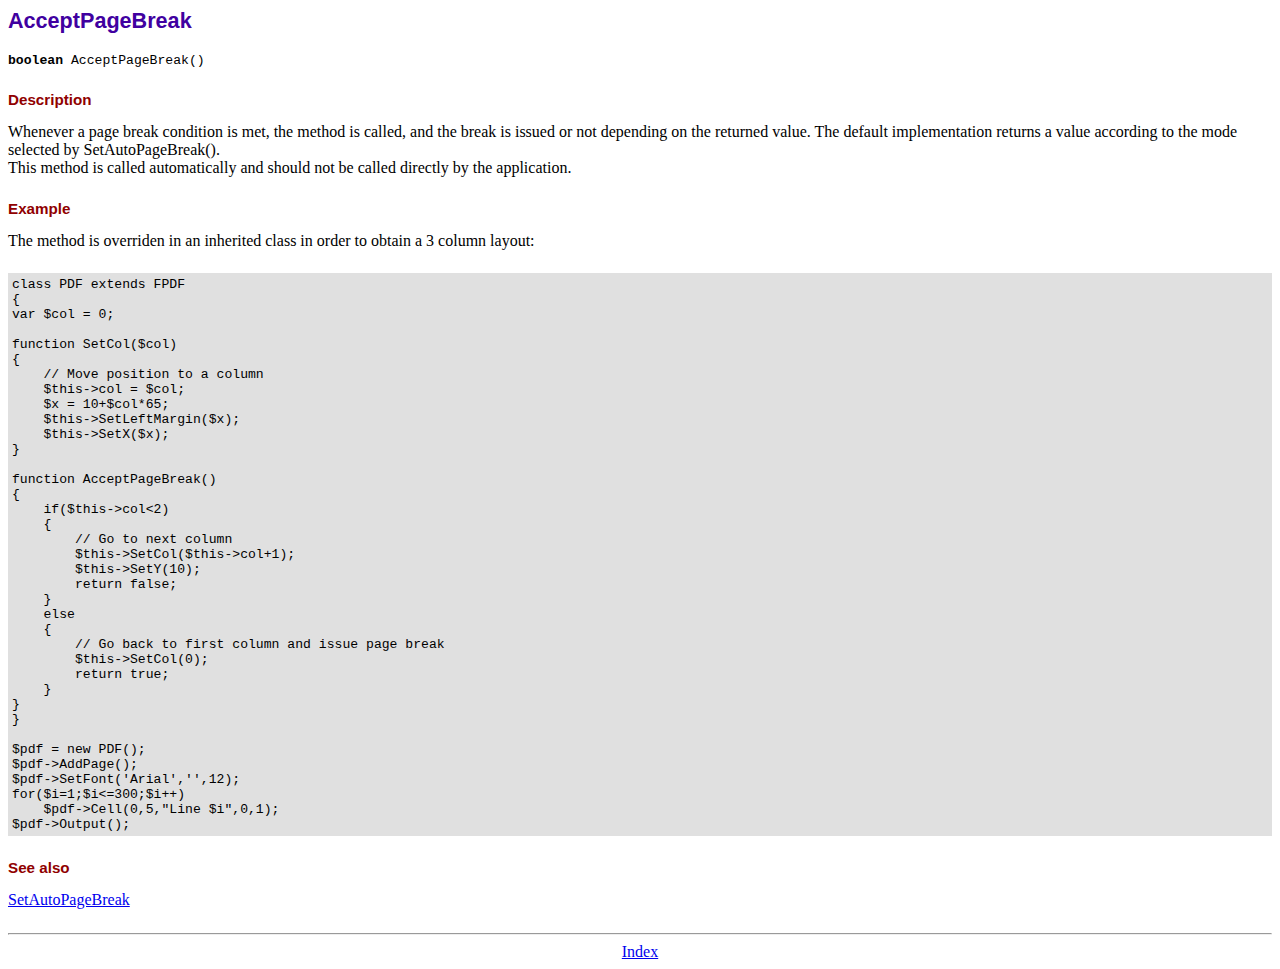
<file: fpdf/doc/acceptpagebreak.htm>
<!DOCTYPE html PUBLIC "-//W3C//DTD HTML 4.01 Transitional//EN">
<html>
<head>
<meta http-equiv="Content-Type" content="text/html; charset=ISO-8859-1">
<title>AcceptPageBreak</title>
<link type="text/css" rel="stylesheet" href="../fpdf.css">
</head>
<body>
<h1>AcceptPageBreak</h1>
<code><b>boolean</b> AcceptPageBreak()</code>
<h2>Description</h2>
Whenever a page break condition is met, the method is called, and the break is issued or not
depending on the returned value. The default implementation returns a value according to the
mode selected by SetAutoPageBreak().
<br>
This method is called automatically and should not be called directly by the application.
<h2>Example</h2>
The method is overriden in an inherited class in order to obtain a 3 column layout:
<div class="doc-source">
<pre><code>class PDF extends FPDF
{
var $col = 0;

function SetCol($col)
{
    // Move position to a column
    $this-&gt;col = $col;
    $x = 10+$col*65;
    $this-&gt;SetLeftMargin($x);
    $this-&gt;SetX($x);
}

function AcceptPageBreak()
{
    if($this-&gt;col&lt;2)
    {
        // Go to next column
        $this-&gt;SetCol($this-&gt;col+1);
        $this-&gt;SetY(10);
        return false;
    }
    else
    {
        // Go back to first column and issue page break
        $this-&gt;SetCol(0);
        return true;
    }
}
}

$pdf = new PDF();
$pdf-&gt;AddPage();
$pdf-&gt;SetFont('Arial','',12);
for($i=1;$i&lt;=300;$i++)
    $pdf-&gt;Cell(0,5,"Line $i",0,1);
$pdf-&gt;Output();</code></pre>
</div>
<h2>See also</h2>
<a href="setautopagebreak.htm">SetAutoPageBreak</a>
<hr style="margin-top:1.5em">
<div style="text-align:center"><a href="index.htm">Index</a></div>
</body>
</html>
</file>
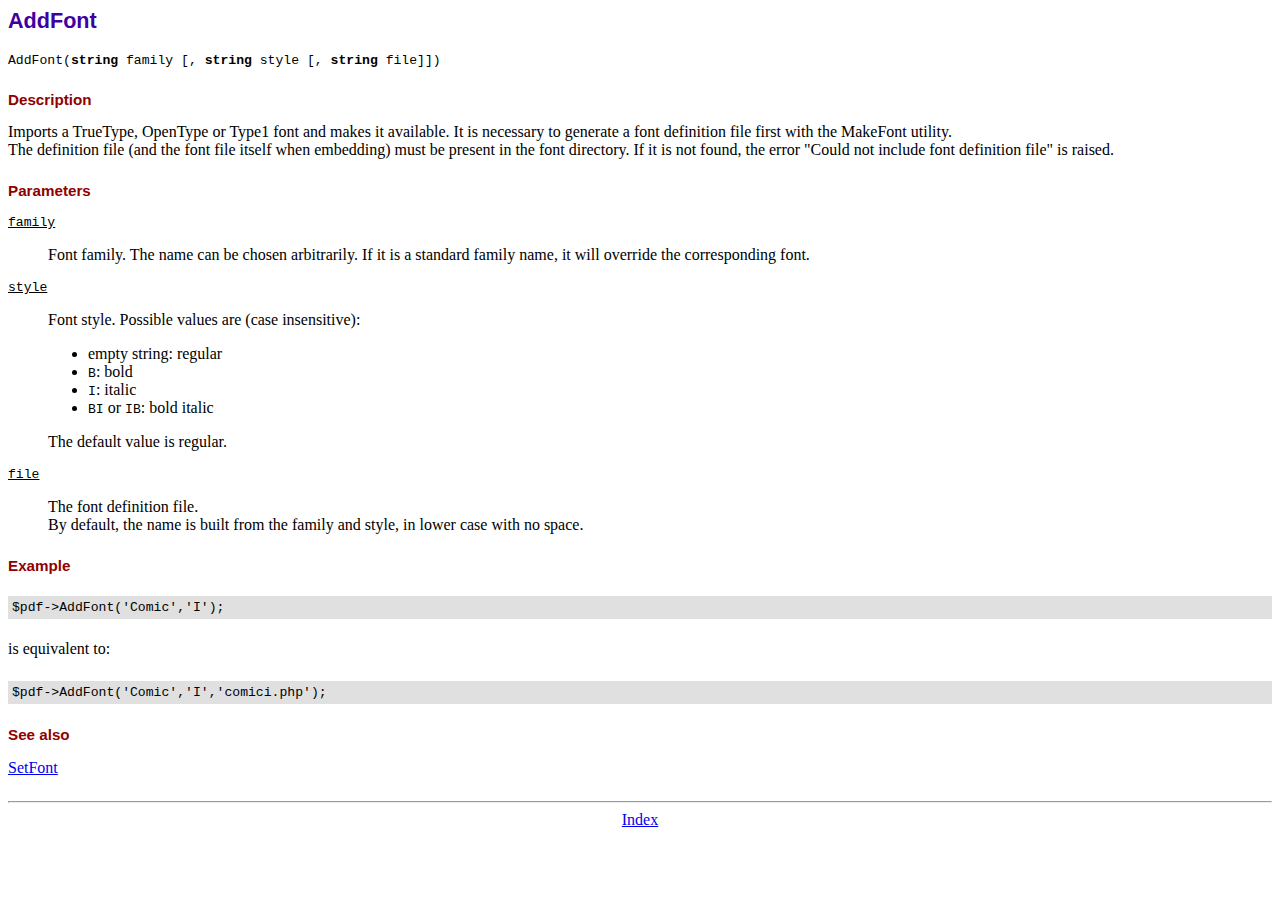
<file: fpdf/doc/addfont.htm>
<!DOCTYPE html PUBLIC "-//W3C//DTD HTML 4.01 Transitional//EN">
<html>
<head>
<meta http-equiv="Content-Type" content="text/html; charset=ISO-8859-1">
<title>AddFont</title>
<link type="text/css" rel="stylesheet" href="../fpdf.css">
</head>
<body>
<h1>AddFont</h1>
<code>AddFont(<b>string</b> family [, <b>string</b> style [, <b>string</b> file]])</code>
<h2>Description</h2>
Imports a TrueType, OpenType or Type1 font and makes it available. It is necessary to generate a font
definition file first with the MakeFont utility.
<br>
The definition file (and the font file itself when embedding) must be present in the font directory.
If it is not found, the error "Could not include font definition file" is raised.
<h2>Parameters</h2>
<dl class="param">
<dt><code>family</code></dt>
<dd>
Font family. The name can be chosen arbitrarily. If it is a standard family name, it will
override the corresponding font.
</dd>
<dt><code>style</code></dt>
<dd>
Font style. Possible values are (case insensitive):
<ul>
<li>empty string: regular</li>
<li><code>B</code>: bold</li>
<li><code>I</code>: italic</li>
<li><code>BI</code> or <code>IB</code>: bold italic</li>
</ul>
The default value is regular.
</dd>
<dt><code>file</code></dt>
<dd>
The font definition file.
<br>
By default, the name is built from the family and style, in lower case with no space.
</dd>
</dl>
<h2>Example</h2>
<div class="doc-source">
<pre><code>$pdf-&gt;AddFont('Comic','I');</code></pre>
</div>
is equivalent to:
<div class="doc-source">
<pre><code>$pdf-&gt;AddFont('Comic','I','comici.php');</code></pre>
</div>
<h2>See also</h2>
<a href="setfont.htm">SetFont</a>
<hr style="margin-top:1.5em">
<div style="text-align:center"><a href="index.htm">Index</a></div>
</body>
</html>
</file>
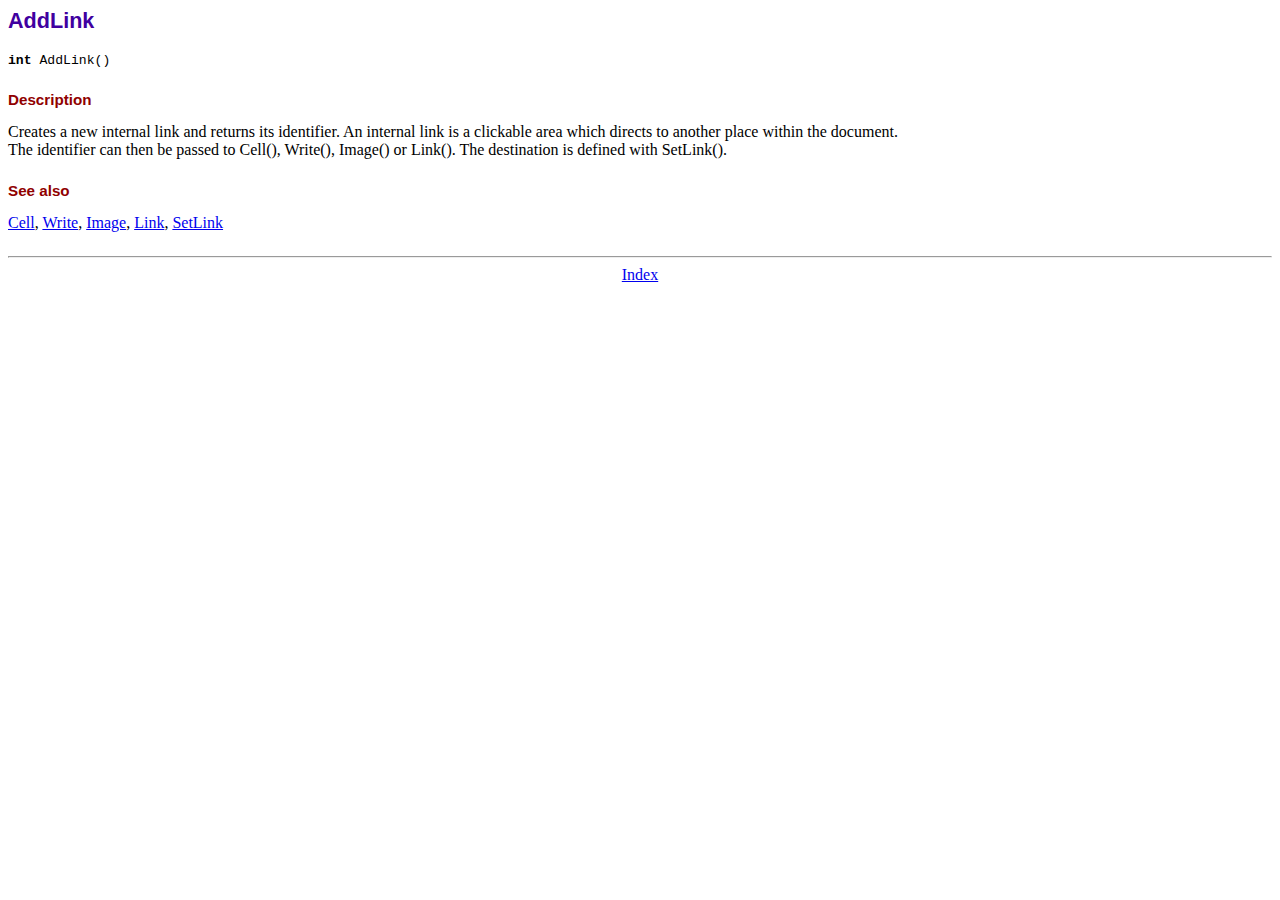
<file: fpdf/doc/addlink.htm>
<!DOCTYPE html PUBLIC "-//W3C//DTD HTML 4.01 Transitional//EN">
<html>
<head>
<meta http-equiv="Content-Type" content="text/html; charset=ISO-8859-1">
<title>AddLink</title>
<link type="text/css" rel="stylesheet" href="../fpdf.css">
</head>
<body>
<h1>AddLink</h1>
<code><b>int</b> AddLink()</code>
<h2>Description</h2>
Creates a new internal link and returns its identifier. An internal link is a clickable area
which directs to another place within the document.
<br>
The identifier can then be passed to Cell(), Write(), Image() or Link(). The destination is
defined with SetLink().
<h2>See also</h2>
<a href="cell.htm">Cell</a>,
<a href="write.htm">Write</a>,
<a href="image.htm">Image</a>,
<a href="link.htm">Link</a>,
<a href="setlink.htm">SetLink</a>
<hr style="margin-top:1.5em">
<div style="text-align:center"><a href="index.htm">Index</a></div>
</body>
</html>
</file>
<file: fpdf/fpdf.css>
body {font-family:"Times New Roman",serif}
h1 {font:bold 135% Arial,sans-serif; color:#4000A0; margin-bottom:0.9em}
h2 {font:bold 95% Arial,sans-serif; color:#900000; margin-top:1.5em; margin-bottom:1em}
dl.param dt {text-decoration:underline}
dl.param dd {margin-top:1em; margin-bottom:1em}
dl.param ul {margin-top:1em; margin-bottom:1em}
tt, code, kbd {font-family:"Courier New",Courier,monospace; font-size:82%}
div.source {margin-top:1.4em; margin-bottom:1.3em}
div.source pre {display:table; border:1px solid #24246A; width:100%; margin:0em; font-family:inherit; font-size:100%}
div.source code {display:block; border:1px solid #C5C5EC; background-color:#F0F5FF; padding:6px; color:#000000}
div.doc-source {margin-top:1.4em; margin-bottom:1.3em}
div.doc-source pre {display:table; width:100%; margin:0em; font-family:inherit; font-size:100%}
div.doc-source code {display:block; background-color:#E0E0E0; padding:4px}
.kw {color:#000080; font-weight:bold}
.str {color:#CC0000}
.cmt {color:#008000}
p.demo {text-align:center; margin-top:-0.9em}
a.demo {text-decoration:none; font-weight:bold; color:#0000CC}
a.demo:link {text-decoration:none; font-weight:bold; color:#0000CC}
a.demo:hover {text-decoration:none; font-weight:bold; color:#0000FF}
a.demo:active {text-decoration:none; font-weight:bold; color:#0000FF}
</file>
<file: BookingPage/booking.css>
.day-button {
  background-color: #e0e0e0;
  padding: 10px 20px;
  border: none;
  margin-right: 10px;
  font-size: 16px;
}

.day-button:hover {
  background-color: #ccc;
}
.day-button {
  background-color: #e0e0e0;
  padding: 8px 20px;
  border: none;
  margin-right: 8px;
  font-size: 16px;
}

.day-button:hover {
  background-color: #ccc;
}


.cal-container {
  width: 300px;
  margin: 0 auto;
  

}
.month {
  text-align: center;
  font-size: 20px;
  font-weight: bold;
  margin-bottom: 20px;
}
#month-selector {
  width: 100%;
  padding: 5px;
  border: 1px solid rgb(11, 10, 10);
  border-radius: 4px;
  box-sizing: border-box;
  margin-top: 1px;
  margin-bottom: 1px;
  margin-left:-20px;
  resize: vertical;
  margin-right: 20px;
}
.button {
  background-image: url("../Images/book-back.png");
  background-size: contain;
  border: none;
  padding: 20px;
  text-decoration: none;
  display: inline-block;
  margin: 4px 4px;
  cursor: pointer;
  position: absolute;
  top: 17.3%;
  left:45.5px;
  background-color:#fff;
}

.button5 {border-radius: 30px;}
.button:hover {
  background-color:rgb(247, 246, 246);
  transition: 0.3s ease;
  cursor: pointer;
}


* {
    margin: 0;
    padding: 0;
    box-sizing: border-box;
    font-family: 'Hind Siliguri', sans-serif;
    font-size: 15px;

}

body {
    font-family: sans-serif;
    background-color: #fff;
    overflow-x: hidden;
    display: flex;
}

/*Booking Page*/

/* Booking Form */

#make-a {
  font-size: 1.3em;
  padding-bottom: 7%;
  text-align: none;
  text-indent:65px;
}

.row {
  display: -ms-flexbox; /* IE10 */
  display: flex;
  -ms-flex-wrap: wrap; /* IE10 */
  flex-wrap: wrap;
  margin: 0 0px;
  width: 100%;
  margin-top: 5%;
}


.col-50 {
  -ms-flex: 50%; /* IE10 */
  flex: 50%;
}

.col-75 {
  -ms-flex: 75%; /* IE10 */
  flex: 75%;
}

.col-25,
.col-50,
.col-75 {
  padding: 0 1em;
}

.container {
  background-color: #fff;
  padding: 5px 20px 15px 20px;
  /* border: 1px solid lightgrey; */
  border-radius: 3px;
}

input[type=text] {
  width: 100%;
  margin-bottom: 15px;
  padding: 10px;
  border: 1px solid #000;
  border-radius: 3px;
}
input[type=date] {
  /* width: 100; */
  margin-bottom: 15px;
  padding: 10px;
  border: 1px solid #000;
  border-radius: 3px;
}
input[name=facility] {

  background:  rgb(202, 255, 215);
  border: 1px solid white;
}

.flname {
  width: 110%;
}

#fl-first {
  padding-right: 1em;
  margin-left: -1em;
}

#fl-last {
  margin-left: -1em;
}

label {
  margin-bottom: 10px;
  display: block;
  font-size: 0.9em;
}

.bookinfo {
  width: 110%;
}

#attendees {
  padding-right: 1em;
  margin-left: -1em;
}

#courtsquant {
  margin-left: -1em;
}


.icon-container {
  margin-bottom: 20px;
  padding: 7px 0;
  font-size: 24px;
}

.btn {
  background-color: #404040;
  color: white;
  padding: 10px;
  margin: 11px 0;
  border: none;
  width: 100%;
  border-radius: 3px;
  cursor: pointer;
  font-size: 17px;
}

.btn:hover {
  background-color: #baa217;
  color: #000;
  transition: 0.3s ease;
}

a {
  color: #2196F3;
}

hr {
  border: 1px solid lightgrey;
}

span.price {
  float: right;
  color: grey;
}

#heading {
  position: relative;
  font-size: 0.8em;
  margin-bottom: 3%;
  display: flex;
}

#title {
  position: relative;
  width: 40px;
  height: 40px;
  display: inline-flex;
  justify-content: center;
  align-items: center;
  background-color: #CCCCCC;
}

#subtitle {
  width: 100%;
  height: 40px;
  background-color: #E7E7E7;
  display: inline-flex;
  justify-content: left;
  align-items: center;
  padding-left: 2%;
}

.heading2 {
  margin-top: 5%;
}

.heading3 {
  margin-top: 11.3%;
}

.heading4 {
  margin-top: 3.8%;
}

#note {
  margin-top: -3%;
  margin-left: 5%;
}

#note p {
  /* font-size: 0.9em; */
}

#note ul {
  margin-left: 5%;
  font-size: 0.8em;
  line-height: 2em;
}

#declare {
  margin-top: 5%;
  margin-left: 5%;
  /* font-size: 0.10em; */
}

#declare p {
  /* font-size: 1.1em; */
}

#declare input {
  margin-top: 2%;
}

/*Calendar*/
.movie-container {
  margin: 6.8% 0px;
  display: flex;
  justify-content: center;
  align-items: center;
  flex-direction: column;
  width: 100%;
}

.cal-container {
  perspective: 1000px;
  margin: 20px 0;
  display: flex;
  flex-direction: column;
  justify-content: center;
  align-items: center;
  width: 100%;
}

.month {
    color: #000;
}

.day {
  height: 30px;
  width: 70px;
  margin: 3px;
  color: #000;
  font-size: 0.8em;
  text-align: center;
  align-items: center;
  padding-top: 2%;
}

.date {
  height: 30px;
  width: 70px;
  margin: 3px;
  color: #000;
  /* font-size: 0.8em; */
  text-align: center;
  align-items: center;
  padding-top: 1%;
}

.seat {
  background-color: #bfcfd9;
  height: 40px;
  width: 70px;
  margin: 3px;
  color: #000;
  font-size: 0.8em;
  text-align: center;
  align-items: center;
  padding-top: 2.5%;
}
/* .datef{
  background-color: #2196F3;
  width: 70px;
  height: 20px;
  text-align: center ;
  border-radius: 10px;
} */

.selected {
  background-color: #baa217;
}

.occupied {
  background-color: #ee7777;
}

.seat:not(.occupied):hover {
  cursor: pointer;
  transform: scale(1.2);
}

.showcase .seat:not(.occupied):hover {
  cursor: default;
  transform: scale(1);
}

.showcase {
  display: flex;
  justify-content: space-between;
  list-style-type: none;
  background: rgba(0,0,0,0.1);
  padding: 5px 10px;
  border-radius: 5px;
  color: #000;
}

.showcase .seat {
  height: 15px;
  width: 15px;
  margin: 3px;
}

.showcase li {
  display: flex;
  align-items: center;
  justify-content: center;
  margin: 0 10px;
}

.showcase li small {
  margin-left: 2px;
}

.rowcal {
  display: flex;
  align-items: center;
  justify-content: center;
  background-color: #e0e0e0;
  
 
}

/* Responsive layout - when the screen is less than 800px wide, make the two columns stack on top of each other instead of next to each other (also change the direction - make the "cart" column go on top) */
@media (max-width: 800px) {
  .row {
    flex-direction: column;
  }
  .col-25 {
    margin-bottom: 20px;
  }
}


/*Top Navigation Bar*/
nav #logo img {
    width: auto;
    height: 45px;
    padding-top: 4px;
} 

nav {
    position: absolute;
    width: 100%;
    display: flex;
    justify-content: space-between;
    align-items: center;
    padding: 1.5rem 1.5rem;
    background-color: #2e3d46;
  }
  
.hamburger {
  cursor: pointer;
  display: none;
}

.hamburger div {
  height: 3px;
  width: 25px;
  background-color: #000;
  margin: 5px;
  transition: all 0.3s ease-in;
}

.hamburger div:nth-child(2) {
  width: 20px;
  margin-left: auto;
}

.nav-links {
  display: flex;
}

.nav-links li {
  list-style: none;
}

.nav-link {
  color:white;
  text-decoration: none;
  text-transform: uppercase;
  letter-spacing: 1.5px;
  font-size: 0.75rem;
}

.nav-links li:not(:last-child) {
  margin-right: 2rem;
}


.nav-link:hover {
  color: #baa217;
  transition: 0.4s ease;
  /* text-decoration: underline; */
  
}
/* CSS */
.modal50 {
  display: none;
  position: fixed;
  z-index: 1;
  left: 0;
  top: 0;
  width: 100%;
  height: 100%;
  overflow: auto;
  background-color: rgba(0, 0, 0, 0.5);
}

.modal-content {
  
  background-color: #fefefe;
  margin: 15% auto;
  padding: 20px;
  border: 1px solid #888;
  width: 300px;
  text-align: center;
}

.close {
  color: #100f0f;
  float: right;
  font-size: 28px;
  font-weight: bold;
  cursor: pointer;
  position: relative;
  top: -19px;
  left: 19px;
  background: #baa217;
  border-radius: 6px;
  width: 33px;
}

.close:hover,
.close:focus {
  color: black;
  text-decoration: none;
  cursor: pointer;
}
.yes {
  margin-top: 13px;
  margin-left: -37px;
  width: 36px;
  height: 19px;
  border-radius: 5px;
  color: white;
  background-color: #888;
}

.no {
  margin-top: -19px;
  margin-left: 34px;
  width: 36px;
  height: 19px;
  border-radius: 5px;
  color: white;
  background-color: #f44336; /* Red color for "No" button */
}


/*Responsive Layout*/
@media only screen and (max-width: 768px) {

/*Navigation Bar*/
nav {
  padding: 1.5rem 1rem;
}
.hamburger {
  display: block;
}
.hamburger.toggle .line-1 {
  transform: rotate(45deg);
  position: relative;
  top: 8px;
}

.hamburger.toggle .line-2 {
  transform: translateX(20px);
  opacity: 0;
}

.hamburger.toggle .line-3 {
  transform: rotate(-45deg);
  position: relative;
  top: -8px;
}

.nav-link {
    color: #fff;
}

.nav-links {
  position: absolute;
  height: calc(100vh - 6rem);
  top: 6rem;
  right: 0;
  width: 100%;
  transform: translateX(100%);
  flex-direction: column;
  justify-content: space-around;
  align-items: center;
  transition: transform 0.3s ease-in;
  background-color: #404040;
  z-index: 2;
}

.nav-links li:not(:last-child) {
  margin-right: 0;
}
.nav-links.active {
  transform: translateX(0);
}
.button5{
  position: relative;
  top: 85px;
  left: -56px;
}
#make-a{
  position: relative;
  top: 13px;
}
.label-container{
  display: grid;
  grid-template-columns: repeat(2,1fr);

}
.date-container{
  display: grid;
  grid-template-columns: repeat(2,1fr);

}

}
</file>
<file: ConfirmationPage/confirm.css>
.button {
  background-image: url("../Images/left-arrow.png");
  background-size: contain;
  border: none;
  padding: 25px;
  text-decoration: none;
  display: inline-block;
  margin: 4px 2px;
  cursor: pointer;
  position: absolute;
  top: 43%;
  left: 6%;
}

.button5 {border-radius: 30px;}
.button:hover {
  background-color:#000;
  transition: 0.3s ease;
  cursor: pointer;
}



* {
    margin: 0;
    padding: 0;
    box-sizing: border-box;
    font-family: 'Times New Roman', Times, serif;
}

body {
    font-family: sans-serif;
    height: 100vh;
    background-color: #D8E2E8;
    overflow-x: hidden;
}

/*Booking Confirmation*/
#welcome {
  position: absolute;
  margin-left: 12.5%;
  top: 17%;
  width: 100%;
  text-transform: uppercase;
  font-size: 1.8vw;
}

#check-icon {
    position: absolute;
    top: 17%;
    margin-left: 10%;
    font-size: 30px;
    color:#009900;
}

#confirm-sub {
    position: absolute;
    top: 25%;
    margin-left: 12.5%;
}

#booking-details {
    position: absolute;
    top: 32%;
    left: 12.5%;
}

#your {
    margin-bottom: 1em;
    font-size: 1.3em;
    text-decoration: underline;
}


#map {
    position: absolute;
    top: 80%;
    width: 130%;
}


/*Top Navigation Bar*/
nav #logo img {
    width: auto;
    height: 45px;
    padding-top: 4px;
} 

nav {
    position: absolute;
    width: 100%;
    display: flex;
    justify-content: space-between;
    align-items: center;
    padding: 1.5rem 1.5rem;
    background-color: #2e3d46;
  }
  
.hamburger {
  cursor: pointer;
  display: none;
}

.hamburger div {
  height: 3px;
  width: 25px;
  background-color: #000;
  margin: 5px;
  transition: all 0.3s ease-in;
}

.hamburger div:nth-child(2) {
  width: 20px;
  margin-left: auto;
}

.nav-links {
  display: flex;
}

.nav-links li {
  list-style: none;
}

.nav-link {
  color: white;
  text-decoration: none;
  text-transform: uppercase;
  letter-spacing: 1.5px;
  font-size: 0.75rem;
}

.nav-links li:not(:last-child) {
  margin-right: 2rem;
}


.nav-link:hover {
  color: #baa217;
  transition: 0.4s ease;
  text-decoration: underline;
  
}

/*Responsive Layout*/
@media only screen and (max-width: 768px) {

/*Select Membership*/
#welcome {
  display: none;
}

/*Navigation Bar*/
nav {
  padding: 1.5rem 1rem;
}
.hamburger {
  display: block;
}
.hamburger.toggle .line-1 {
  transform: rotate(45deg);
  position: relative;
  top: 8px;
}

.hamburger.toggle .line-2 {
  transform: translateX(20px);
  opacity: 0;
}

.hamburger.toggle .line-3 {
  transform: rotate(-45deg);
  position: relative;
  top: -8px;
}

.nav-link {
    color: #fff;
}

.nav-links {
  position: absolute;
  height: calc(100vh - 6rem);
  top: 6rem;
  right: 0;
  width: 100%;
  transform: translateX(100%);
  flex-direction: column;
  justify-content: space-around;
  align-items: center;
  transition: transform 0.3s ease-in;
  background-color: #404040;
  z-index: 2;
}

.nav-links li:not(:last-child) {
  margin-right: 0;
}
.nav-links.active {
  transform: translateX(0);
}
}
</file>
<file: GuestLogin/guestLogin.css>
.button {
    background-image: url("../Images/left-arrow.png");
    background-size: contain;
    border: none;
    padding: 25px;
    text-decoration: none;
    display: inline-block;
    margin: 4px 2px;
    cursor: pointer;
    position: absolute;
    top: 43.5%;
    left: 30%;
  }
  
  .button5 {border-radius: 30px;}
  .button:hover {
    background-color:#000;
    transition: 0.3s ease;
    cursor: pointer;
  }
  
  * {
      margin: 0;
      padding: 0;
      box-sizing: border-box;
      font-family: 'Times New Roman', Times, serif;
  
  }
  
  body {
    height: 100vh;
    background-image: url("../Images/Bgupsa\ .jpeg");
    background-size: cover; /* scales the image to fit the entire background */
    background-repeat: no-repeat; /* prevents the image from repeating */
    background-position: center; /* centers the image in the background */
    overflow-x: hidden;
    font-family: 'Times New Roman', Times, serif;
  }
  
  
  #user {
    position: absolute;
    margin-top: 1rem;
    text-align: center;
    width: 100%;
    font-size: 3rem;
    z-index: 1;
    font-size: 3em;
  }
  
  #signin {
    position: absolute;
    width: 100%;
    text-align: center;
    top: 15%;
    padding-top: 1.3rem;
    text-transform: uppercase;
  }
  
  form {
      position: absolute;
      display: block;
      top: 58%;
      left: 50%;
      transform: translate(-50%, -50%);
      padding-top: 0.8rem;
  }
  
  form input[type=text], select {
      width: 16rem;
      padding: 12px 20px;
      margin: 8px 0;
      display: inline-block;
      border: 1px solid #ccc;
      box-sizing: border-box;
  }
  
  form #sub {
      width: 10rem;
      height: 2.5rem;
      margin-top: 1rem;
      border: none;
      overflow:hidden;
      margin-left: 3rem;
      background-color: #333333;
      color: #fff;
  }
  
  form #sub:hover {
      transition: 0.4s ease;
      background-color: #baa217;
      color: #000;
      cursor: pointer;
  }
  
  
  #circle {
    position: absolute;
    width: 22rem;
    height: 22rem;
    border-radius: 50%;
    background: #f2f2f2;
    top: 50%;
    left: 50%;
    transform: translate(-50%, -50%);
  }
  
  
  /*Top Navigation Bar*/
  nav #logo img {
      width: auto;
      height: 45px;
      padding-top: 4px;
  } 
  
  nav {
      position: absolute;
      width: 100%;
      display: flex;
      justify-content: space-between;
      align-items: center;
      padding: 1.5rem 1.5rem;
      background-color:  #2e3d46;
    }
    
  .hamburger {
    cursor: pointer;
    display: none;
  }
  
  .hamburger div {
    height: 3px;
    width: 25px;
    background-color: #000;
    margin: 5px;
    transition: all 0.3s ease-in;
  }
  
  .hamburger div:nth-child(2) {
    width: 20px;
    margin-left: auto;
  }
  
  .nav-links {
    display: flex;
  }
  
  .nav-links li {
    list-style: none;
  }
  
  .nav-link {
    color:white;
    text-decoration: none;
    text-transform: uppercase;
    letter-spacing: 1.5px;
    font-size: 0.75rem;
  }
  
  .nav-links li:not(:last-child) {
    margin-right: 2rem;
  }
  
  .nav-link:hover {
    color: #baa217;
    transition: 0.4s ease;
    text-decoration: underline;
    
  }
  
  /*Responsive Layout*/
  @media only screen and (max-width: 768px) {
  
  /*Select Membership*/
  #welcome {
    display: none;
  }
  
  /*Navigation Bar*/
  nav {
    padding: 1.5rem 1rem;
  }
  .hamburger {
    display: block;
  }
  .hamburger.toggle .line-1 {
    transform: rotate(45deg);
    position: relative;
    top: 8px;
  }
  
  .hamburger.toggle .line-2 {
    transform: translateX(20px);
    opacity: 0;
  }
  
  .hamburger.toggle .line-3 {
    transform: rotate(-45deg);
    position: relative;
    top: -8px;
  }
  
  .nav-link {
      color: #fff;
  }
  
  .nav-links {
    position: absolute;
    height: calc(100vh - 6rem);
    top: 6rem;
    right: 0;
    width: 100%;
    transform: translateX(100%);
    flex-direction: column;
    justify-content: space-around;
    align-items: center;
    transition: transform 0.3s ease-in;
    background-color: #404040;
    z-index: 2;
  }
  
  .nav-links li:not(:last-child) {
    margin-right: 0;
  }
  .nav-links.active {
    transform: translateX(0);
  }
  }
</file>
<file: MemberLogin/memberlogin.css>
.button {
  background-image: url("../Images/left-arrow.png");
  background-size: contain;
  border: none;
  padding: 25px;
  text-decoration: none;
  display: inline-block;
  margin: 4px 2px;
  cursor: pointer;
  position: absolute;
  top: 43.5%;
  left: 30%;
}

.button5 {border-radius: 30px;}
.button:hover {
  background-color:#000;
  transition: 0.3s ease;
  cursor: pointer;
}

* {
    margin: 0;
    padding: 0;
    box-sizing: border-box;
    font-family: 'Times New Roman', Times, serif;

}

body {
  height: 100vh;
  background-image: url("../Images/Bgupsa\ .jpeg");
  background-size: cover; /* scales the image to fit the entire background */
  background-repeat: no-repeat; /* prevents the image from repeating */
  background-position: center; /* centers the image in the background */
  overflow-x: hidden;
  font-family: 'Times New Roman', Times, serif;
}


#user {
  position: absolute;
  margin-top: 1rem;
  text-align: center;
  width: 100%;
  font-size: 3rem;
  z-index: 1;
  font-size: 3em;
}

#signin {
  position: absolute;
  width: 100%;
  text-align: center;
  top: 15%;
  padding-top: 1.3rem;
  text-transform: uppercase;
}

form {
    position: absolute;
    display: block;
    top: 58%;
    left: 50%;
    transform: translate(-50%, -50%);
    padding-top: 0.8rem;
}

form input[type=text],input[type=Password],select {
    width: 16rem;
    padding: 12px 20px;
    margin: 8px 0;
    display: inline-block;
    border: 1px solid #ccc;
    box-sizing: border-box;
}

form #sub {
    width: 10rem;
    height: 2.5rem;
    margin-top: 1rem;
    border: none;
    overflow:hidden;
    margin-left: 3rem;
    background-color: #333333;
    color: #fff;
}

form #sub:hover {
    transition: 0.4s ease;
    background-color: #baa217;
    color: #000;
    cursor: pointer;
}


#circle {
  position: absolute;
  width: 22rem;
  height: 22rem;
  border-radius: 50%;
  background: #f2f2f2;
  top: 50%;
  left: 50%;
  transform: translate(-50%, -50%);
}


/*Top Navigation Bar*/
nav #logo img {
    width: auto;
    height: 45px;
    padding-top: 4px;
} 

nav {
    position: absolute;
    width: 100%;
    display: flex;
    justify-content: space-between;
    align-items: center;
    padding: 1.5rem 1.5rem;
    background-color:  #2e3d46;
  }
  
.hamburger {
  cursor: pointer;
  display: none;
}

.hamburger div {
  height: 3px;
  width: 25px;
  background-color: #000;
  margin: 5px;
  transition: all 0.3s ease-in;
}

.hamburger div:nth-child(2) {
  width: 20px;
  margin-left: auto;
}

.nav-links {
  display: flex;
}

.nav-links li {
  list-style: none;
}

.nav-link {
  color:white;
  text-decoration: none;
  text-transform: uppercase;
  letter-spacing: 1.5px;
  font-size: 0.75rem;
}

.nav-links li:not(:last-child) {
  margin-right: 2rem;
}

.nav-link:hover {
  color: #baa217;
  transition: 0.4s ease;
  text-decoration: underline;
  
}

/*Responsive Layout*/
@media only screen and (max-width: 768px) {

/*Select Membership*/
#welcome {
  display: none;
}

/*Navigation Bar*/
nav {
  padding: 1.5rem 1rem;
}
.hamburger {
  display: block;
}
.hamburger.toggle .line-1 {
  transform: rotate(45deg);
  position: relative;
  top: 8px;
}

.hamburger.toggle .line-2 {
  transform: translateX(20px);
  opacity: 0;
}

.hamburger.toggle .line-3 {
  transform: rotate(-45deg);
  position: relative;
  top: -8px;
}

.nav-link {
    color: #fff;
}

.nav-links {
  position: absolute;
  height: calc(100vh - 6rem);
  top: 6rem;
  right: 0;
  width: 100%;
  transform: translateX(100%);
  flex-direction: column;
  justify-content: space-around;
  align-items: center;
  transition: transform 0.3s ease-in;
  background-color: #404040;
  z-index: 2;
}

.nav-links li:not(:last-child) {
  margin-right: 0;
}
.nav-links.active {
  transform: translateX(0);
}
}
</file>
<file: SelectFacility/selectfacility.css>
.button {
  background-image: url("../Images/left-arrow.png");
  background-size: contain;
  border: none;
  padding: 25px;
  text-decoration: none;
  display: inline-block;
  margin: 4px 2px;
  cursor: pointer;
  position: absolute;
  top: 52%;
  left: 12%;
}

.button5 {border-radius: 30px;}
.button:hover {
  background-color:#000;
  transition: 0.3s ease;
  cursor: pointer;
}
* {
    margin: 0;
    padding: 0;
    box-sizing: border-box;
    font-family: 'Times New Roman', Times, serif;
}

body {
    font-family: sans-serif;
    height: 100vh;
    overflow-x: hidden;
    overflow-y: hidden;
    background-image: url("../Images/Bgupsa\ .jpeg");
    background-size: cover; /* scales the image to fit the entire background */
    background-repeat: no-repeat; /* prevents the image from repeating */
    background-position: center; /* centers the image in the background */
}

/*Select Facility*/
#welcome {
  position: absolute;
  text-align: center;
  top: 15%;
  width: 100%;
  text-transform: uppercase;
  font-size: 1.5vw;
}

.grid {
  position: absolute;
  top: 75%;
  left: 50%;
  transform: translate(-50%, -50%);
  display: grid;
  grid-template-columns: repeat(3, 15rem);
  grid-template-rows: repeat(3, 15rem);
  grid-gap: 5px;
  grid-gap: 1rem;
}

.cell {
 justify-content: center;
 align-items: center;
 display: flex;
 font-family: Arial;
 font-size: 1.5rem;
 background-color: #f2f3f3;
 color: rgb(3, 3, 3);
 text-transform: uppercase;
 position: relative;
 border-radius: 5px;
}

.cell:hover {
  background-color:#baa217;
  color: rgb(255, 255, 255);
  transition: 0.3s ease;
  cursor: pointer;
}

.cell p {
  display: flex;
  position: absolute;
}

.cell:hover .menu {
  transition-duration: 2.4s ease-in;
  display: block;
}

.cell:hover p {
  display: none;
}

.menu {
  display: none;
  width: 100%;
  height: 100%;
}

.menu a {
  background-color: #e6e6e6;
  opacity: 1;
  color: rgb(0, 0, 0);
  display: block;
  padding: 1.2em;
  text-decoration: none;
  text-align: center;
  font-size: 0.7em;
}

.menu a:hover {
  background-color:#baa217;
  color: #fff;
}

#room a{
  padding: 0.6em;
}

#indoor-halls a {
  padding: 0.3em;
}

#climbing-walls a {
  padding: 2.4em;
}


/*Top Navigation Bar*/
nav #logo img {
    width: auto;
    height: 45px;
    padding-top: 4px;
} 

nav {
    position: absolute;
    width: 100%;
    display: flex;
    justify-content: space-between;
    align-items: center;
    padding: 1.5rem 1.5rem;
    background-color: #2e3d46;
  }
  
.hamburger {
  cursor: pointer;
  display: none;
}

.hamburger div {
  height: 3px;
  width: 25px;
  background-color: #000;
  margin: 5px;
  transition: all 0.3s ease-in;
}

.hamburger div:nth-child(2) {
  width: 20px;
  margin-left: auto;
}

.nav-links {
  display: flex;
}

.nav-links li {
  list-style: none;
}

.nav-link {
  color: white;
  text-decoration: none;
  text-transform: uppercase;
  letter-spacing: 1.5px;
  font-size: 0.75rem;
}

.nav-links li:not(:last-child) {
  margin-right: 2rem;
}


.nav-link:hover {
  color: #baa217;
  transition: 0.4s ease;
  /* text-decoration: underline; */
  
}

/*Responsive Layout*/
@media only screen and (max-width: 768px) {

/*Navigation Bar*/
nav {
  padding: 1.5rem 1rem;
}
.hamburger {
  display: block;
}
.hamburger.toggle .line-1 {
  transform: rotate(45deg);
  position: relative;
  top: 8px;
}

.hamburger.toggle .line-2 {
  transform: translateX(20px);
  opacity: 0;
}

.hamburger.toggle .line-3 {
  transform: rotate(-45deg);
  position: relative;
  top: -8px;
}

.nav-link {
    color: #fff;
}

.nav-links {
  position: absolute;
  height: calc(100vh - 6rem);
  top: 6rem;
  right: 0;
  width: 100%;
  transform: translateX(100%);
  flex-direction: column;
  justify-content: space-around;
  align-items: center;
  transition: transform 0.3s ease-in;
  background-color: #404040;
  z-index: 2;
}

.nav-links li:not(:last-child) {
  margin-right: 0;
}
.nav-links.active {
  transform: translateX(0);
}
.button {
  background-color: #04AA6D; /* Green */
  border: none;
  color: white;
  padding: 20px;
  text-align: center;
  text-decoration: none;
  display: inline-block;
  font-size: 16px;
  margin: 4px 2px;
  cursor: pointer;
}
.button5 {
    border-radius: 30px;
    position: relative;
    left: 313px;
    top: 24px;
}

.grid {
  position: absolute;
  top: 75%;
  left: 50%;
  transform: translate(-50%, -50%);
  display: grid;
  grid-template-columns: repeat(1, 15rem);
  /* grid-template-rows: repeat(1, 15rem); */
  grid-gap: 5px;
  grid-gap: 1rem;
}

body {
  height: 180vh;
 background: url("../Images/Bgupsa\ .jpeg") no-repeat center center/cover; 


}
.cell {
  height: 200px;
  justify-content: center;
  align-items: center;
  display: flex;
  font-family: Arial;
  font-size: 1.5rem;
  background-color: #f2f3f3;
  color: rgb(3, 3, 3);
  text-transform: uppercase;
  position: relative;
  border-radius: 5px;
  top: 180px;
 }
 
 .cell:hover {
   background-color:#baa217;
   color: rgb(255, 255, 255);
   transition: 0.3s ease;
   cursor: pointer;
 }
 
 .cell p {
   display: flex;
   position: absolute;
 }
 
 .cell:hover .menu {
   transition-duration: 2.4s ease-in;
   display: block;
 }
 
 .cell:hover p {
   display: none;
 }
 .astroturf{
  margin:25px 0px ;
  
 }

}
</file>
<file: StudentLogin/studentlogin.css>
.button {
  background-image: url("../Images/left-arrow.png");
  background-size: contain;
  border: none;
  padding: 25px;
  text-decoration: none;
  display: inline-block;
  margin: 4px 2px;
  cursor: pointer;
  position: absolute;
  top: 43.5%;
  left: 30%;
}
.button5 {border-radius: 30px;}
.button:hover {
  background-color:#000;
  transition: 0.3s ease;
  cursor: pointer;
}



* {
    margin: 0;
    padding: 0;
    box-sizing: border-box;
    font-family: 'Atkinson Hyperlegible', sans-serif;
}

body {
   
    height: 100vh;
    background-image: url("../Images/Bgupsa\ .jpeg");
    background-size: cover; /* scales the image to fit the entire background */
    background-repeat: no-repeat; /* prevents the image from repeating */
    background-position: center; /* centers the image in the background */
    overflow-x: hidden;
    font-family: 'Atkinson Hyperlegible', sans-serif;
    overflow-x: hidden;
}

#user {
  position: absolute;
  margin-top: 1rem;
  text-align: center;
  width: 100%;
  font-size: 3rem;
  z-index: 1;
  font-size: 3em;
}

#signin {
  position: absolute;
  width: 100%;
  text-align: center;
  top: 15%;
  padding-top: 1.3rem;
  text-transform: uppercase;
}

form {
    position: absolute;
    display: block;
    top: 58%;
    left: 50%;
    transform: translate(-50%, -50%);
    padding-top: 0.8rem;
}

form input[type=text],input[type=password],select {
    width: 16rem;
    padding: 12px 20px;
    margin: 8px 0;
    display: inline-block;
    border: 1px solid #ccc;
    box-sizing: border-box;
}

form #sub2 {
    width: 10rem;
    height: 2.5rem;
    margin-top: 1rem;
    border: none;
    overflow:hidden;
    margin-left: 3rem;
    background-color: #333333;
    color: #fff;
}

form #sub2:hover {
    transition: 0.4s ease;
    background-color: #baa217;
    color: #000;
    cursor: pointer;
}


#circle {
  position: absolute;
  width: 22rem;
  height: 22rem;
  border-radius: 50%;
  background: #f2f2f2;
  top: 50%;
  left: 50%;
  transform: translate(-50%, -50%);
}


/*Top Navigation Bar*/
nav #logo img {
    width: auto;
    height: 45px;
    padding-top: 4px;
} 

nav {
    position: absolute;
    width: 100%;
    display: flex;
    justify-content: space-between;
    align-items: center;
    padding: 1.5rem 1.5rem;
    background-color:#2e3d46;
  }
  
.hamburger {
  cursor: pointer;
  display: none;
}

.hamburger div {
  height: 3px;
  width: 25px;
  background-color: #000;
  margin: 5px;
  transition: all 0.3s ease-in;
}

.hamburger div:nth-child(2) {
  width: 20px;
  margin-left: auto;
}

.nav-links {
  display: flex;
}

.nav-links li {
  list-style: none;
}

.nav-link {
  color: rgb(255, 255, 255);
  text-decoration: none;
  text-transform: uppercase;
  letter-spacing: 1.5px;
  font-size: 0.75rem;
}

.nav-links li:not(:last-child) {
  margin-right: 2rem;
}


.nav-link:hover {
  color: #baa217;
  transition: 0.4s ease;
  text-decoration: underline;
  
}

/*Responsive Layout*/
@media only screen and (max-width: 768px) {

/*Select Membership*/
#welcome {
  display: none;
}

/*Navigation Bar*/
nav {
  padding: 1.5rem 1rem;
}
.hamburger {
  display: block;
}
.hamburger.toggle .line-1 {
  transform: rotate(45deg);
  position: relative;
  top: 8px;
}

.hamburger.toggle .line-2 {
  transform: translateX(20px);
  opacity: 0;
}

.hamburger.toggle .line-3 {
  transform: rotate(-45deg);
  position: relative;
  top: -8px;
}

.nav-link {
    color: #fff;
}

.nav-links {
  position: absolute;
  height: calc(100vh - 6rem);
  top: 6rem;
  right: 0;
  width: 100%;
  transform: translateX(100%);
  flex-direction: column;
  justify-content: space-around;
  align-items: center;
  transition: transform 0.3s ease-in;
  background-color: #404040;
  z-index: 2;
}

.nav-links li:not(:last-child) {
  margin-right: 0;
}
.nav-links.active {
  transform: translateX(0);
}
.button5{
  position: relative ;
  left: 175px;
  top: 632px;
}
}
</file>
